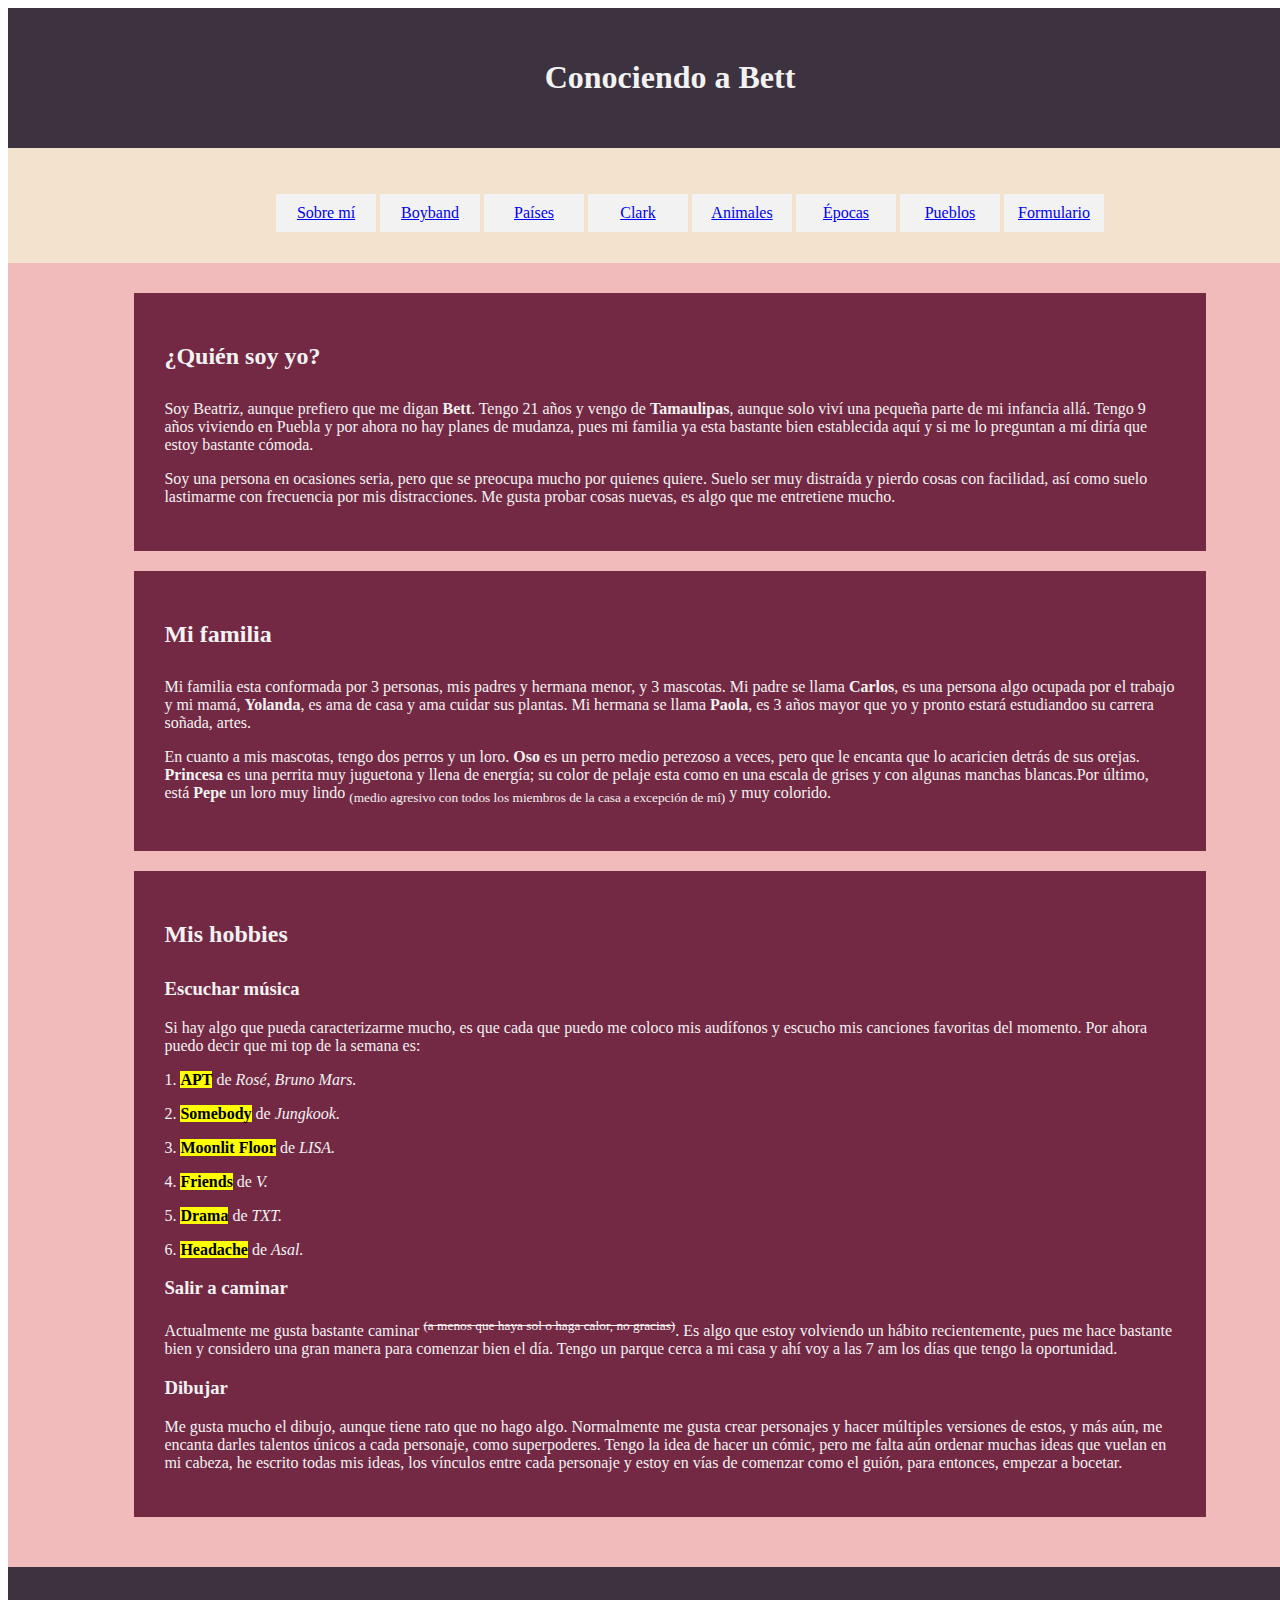
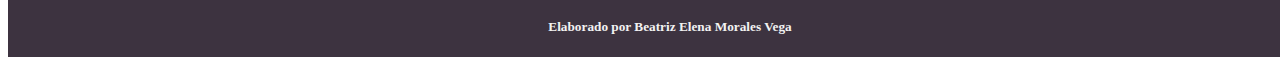
<file: index.html>
<!doctype html>
<html>
    <head>
        <meta charset="utf-8">
        <title>Sobre mí</title>
        <link href="css/colores_enlaces.css" rel="stylesheet" type="text/css">
    </head>
    <body>
        <header>
            <h1>Conociendo a Bett</h1>
        </header>
        <nav>
             <ul>
                <li><a href="index.html">Sobre mí</a></li>
                <li><a href="enlaces.html">Boyband</a></li>
                <li><a href="listas_css.html">Países</a></li>
                <li><a href="imagenes.html">Clark</a></li>
                <li><a href="tablas.html">Animales</a></li>
                <li><a href="audio.html">Épocas</a></li>
                <li><a href="videos.html">Pueblos</a></li>
                <li><a href="formularios.html">Formulario</a></li>
            </ul>
        </nav>
        <main>
            <section>
                <h2>¿Quién soy yo?</h2>
                <p>Soy Beatriz, aunque prefiero que me digan <b>Bett</b>. Tengo 21 años y vengo de <b>Tamaulipas</b>, aunque solo viví una pequeña parte de mi infancia allá. Tengo 9 años viviendo en Puebla y por ahora no hay planes de mudanza, pues mi familia ya esta bastante bien establecida aquí y si me lo preguntan a mí diría que estoy bastante cómoda.</p>
                <p>Soy una persona en ocasiones seria, pero que se preocupa mucho por quienes quiere. Suelo ser muy distraída y pierdo cosas con facilidad, así como suelo lastimarme con frecuencia por mis distracciones. Me gusta probar cosas nuevas, es algo que me entretiene mucho.</p>
            </section>
            <section>
                <h2>Mi familia</h2>
                <p>Mi familia esta conformada por 3 personas, mis padres y hermana menor, y 3 mascotas. Mi padre se llama <b>Carlos</b>, es una persona algo ocupada por el trabajo y mi mamá, <b>Yolanda</b>, es ama de casa y ama cuidar sus plantas. Mi hermana se llama <b>Paola</b>, es 3 años mayor que yo y pronto estará estudiandoo su carrera soñada, artes.</p>
                <p>En cuanto a mis mascotas, tengo dos perros y un loro. <b>Oso</b> es un perro medio perezoso a veces, pero que le encanta que lo acaricien detrás de sus orejas. <b>Princesa</b> es una perrita muy juguetona y llena de energía; su color de pelaje esta como en una escala de grises y con algunas manchas blancas.Por último, está <b>Pepe</b> un loro muy lindo <sub>(medio agresivo con todos los miembros de la casa a excepción de mí)</sub> y muy colorido.</p>
            </section>
            <section>
                <h2>Mis hobbies</h2>
                <h3>Escuchar música</h3>
                <p>Si hay algo que pueda caracterizarme mucho, es que cada que puedo me coloco mis audífonos y escucho mis canciones favoritas del momento. Por ahora puedo decir que mi top de la semana es:</p>
                <p>1. <mark><b>APT</b></mark> de <i>Rosé, Bruno Mars.</i></p>
                <p>2. <mark><b>Somebody</b></mark> de <i>Jungkook.</i></p>
                <p>3. <mark><b>Moonlit Floor</b></mark> de <i>LISA.</i></p>
                <p>4. <mark><b>Friends</b></mark> de <i>V.</i></p>
                <p>5. <mark><b>Drama</b></mark> de <i>TXT.</i></p>
                <p>6. <mark><b>Headache</b></mark> de <i>Asal.</i></p>
                <h3>Salir a caminar</h3>
                <p>Actualmente me gusta bastante caminar <sup><del>(a menos que haya sol o haga calor, no gracias)</del></sup>. Es algo que estoy volviendo un hábito recientemente, pues me hace bastante bien y considero una gran manera para comenzar bien el día. Tengo un parque cerca a mi casa y ahí voy a las 7 am los días que tengo la oportunidad.</p>
                <h3>Dibujar</h3>
                <p>Me gusta mucho el dibujo, aunque tiene rato que no hago algo. Normalmente me gusta crear personajes y hacer múltiples versiones de estos, y más aún, me encanta darles talentos únicos a cada personaje, como superpoderes. Tengo la idea de hacer un cómic, pero me falta aún ordenar muchas ideas que vuelan en mi cabeza, he escrito todas mis ideas, los vínculos entre cada personaje y estoy en vías de comenzar como el guión, para entonces, empezar a bocetar.</p>
            </section>
        </main>
        <footer>
             <h5>Elaborado por Beatriz Elena Morales Vega</h5>
        </footer>
    </body>
</html>
</file>
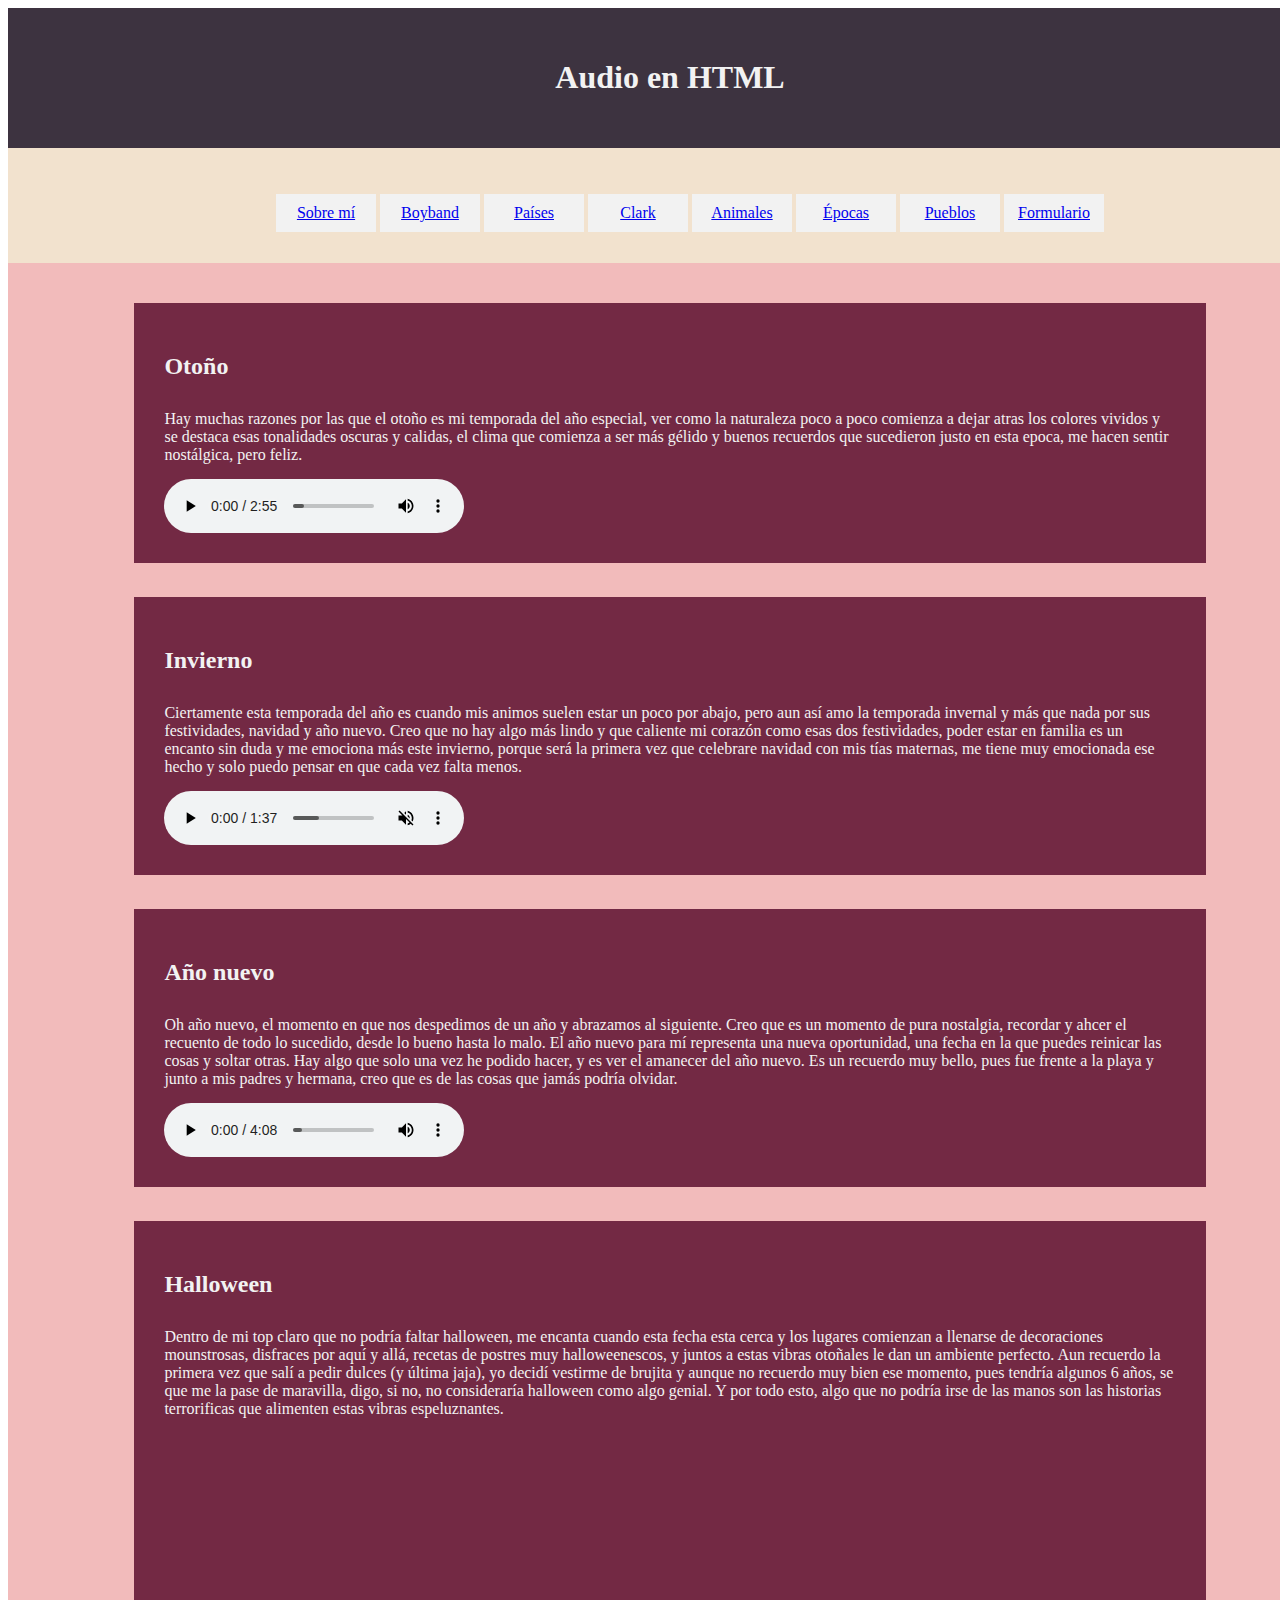
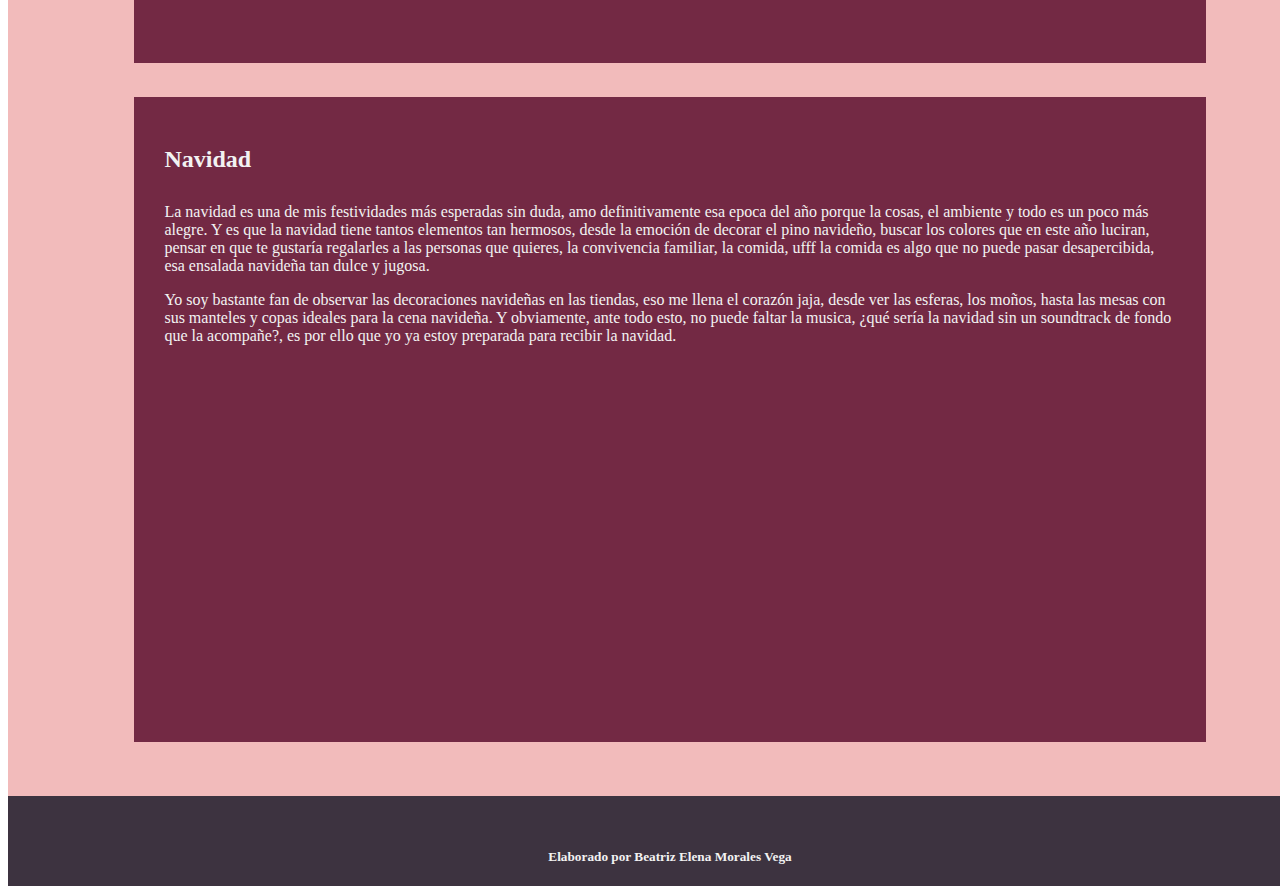
<file: audio.html>
<!doctype html>
<html>
    <head>
        <title>Épocas</title>
        <style type="text/css">
            header,nav,main,footer{
                width: 100%;
            }
            main{
                text-align: center;
            }
            section{
                width: 40%;
                height:400px;
                display: inline-block;
                margin: 10px;
                text-align: left;
                overflow: auto;
            }
            audio, iframe{
                display: block;
                margin-left: 30px auto;
            }
        </style>
        <link href="css/colores_enlaces.css" rel="stylesheet" type="text/css">
    </head>
    <body>
        <header>
            <h1>Audio en HTML</h1>
        </header>
        <nav>
            <ul>
                <li><a href="index.html">Sobre mí</a></li>
                <li><a href="enlaces.html">Boyband</a></li>
                <li><a href="listas_css.html">Países</a></li>
                <li><a href="imagenes.html">Clark</a></li>
                <li><a href="tablas.html">Animales</a></li>
                <li><a href="audio.html">Épocas</a></li>
                <li><a href="videos.html">Pueblos</a></li>
                <li><a href="formularios.html">Formulario</a></li>
            </ul>
        </nav>
        <main>
            <section>
                <h2>Otoño</h2>
                <p>Hay muchas razones por las que el otoño es mi temporada del año especial, ver como la naturaleza poco a poco comienza a dejar atras los colores vividos y se destaca esas tonalidades oscuras y calidas, el clima que comienza a ser más gélido y buenos recuerdos que sucedieron justo en esta epoca, me hacen sentir nostálgica, pero feliz.</p>
                <audio controls>
                    <source src="audios/autumn.mp3" type="audio/mp3">
                    Tu navegador no soporta el formato de audio mp3.
                </audio>
            </section>
            <section>
                <h2>Invierno</h2>
                <p>Ciertamente esta temporada del año es cuando mis animos suelen estar un poco por abajo, pero aun así amo la temporada invernal y más que nada por sus festividades, navidad y año nuevo. Creo que no hay algo más lindo y que caliente mi corazón como esas dos festividades, poder estar en familia es un encanto sin duda y me emociona más este invierno, porque será la primera vez que celebrare navidad con mis tías maternas, me tiene muy emocionada ese hecho y solo puedo pensar en que cada vez falta menos.</p>
                <audio controls muted autoplay>
                    <source src="audios/invierno.mp3" type="audio/mp3">
                    Tu navegador no soporta el formato de audio mp3.
                </audio>    
            </section>
            <section>
                <h2>Año nuevo</h2>
                <p>Oh año nuevo, el momento en que nos despedimos de un año y abrazamos al siguiente. Creo que es un momento de pura nostalgia, recordar y ahcer el recuento de todo lo sucedido, desde lo bueno hasta lo malo. El año nuevo para mí representa una nueva oportunidad, una fecha en la que puedes reinicar las cosas y soltar otras. Hay algo que solo una vez he podido hacer, y es ver el amanecer del año nuevo. Es un recuerdo muy bello, pues fue frente a la playa y junto a mis padres y hermana, creo que es de las cosas que jamás podría olvidar.</p>
                <audio controls loop>
                    <source src="audios/newyear.mp3" type="audio/mp3">
                    Tu navegador no soporta el formato de audio mp3.
                </audio>
            </section>
            <section>
                <h2>Halloween</h2>
                <p>Dentro de mi top claro que no podría faltar halloween, me encanta cuando esta fecha esta cerca y los lugares comienzan a llenarse de decoraciones mounstrosas, disfraces por aquí y allá, recetas de postres muy halloweenescos, y juntos a estas vibras otoñales le dan un ambiente perfecto. Aun recuerdo la primera vez que salí a pedir dulces (y última jaja), yo decidí vestirme de brujita y aunque no recuerdo muy bien ese momento, pues tendría algunos 6 años, se que me la pase de maravilla, digo, si no, no consideraría halloween como algo genial. Y por todo esto, algo que no podría irse de las manos son las historias terrorificas que alimenten estas vibras espeluznantes.</p>
                <iframe src="https://www.ivoox.com/player_ej_58461152_6_1.html?c1=ce7940" width="100%" height="200" frameborder="0" allowfullscreen="" scrolling="no" loading="lazy"></iframe>
            </section>
            <section>
                <h2>Navidad</h2>
                <p>La navidad es una de mis festividades más esperadas sin duda, amo definitivamente esa epoca del año porque la cosas, el ambiente y todo es un poco más alegre. Y es que la navidad tiene tantos elementos tan hermosos, desde la emoción de decorar el pino navideño, buscar los colores que en este año luciran, pensar en que te gustaría regalarles a las personas que quieres, la convivencia familiar, la comida, ufff la comida es algo que no puede pasar desapercibida, esa ensalada navideña tan dulce y jugosa.</p>
                <p>Yo soy bastante fan de observar las decoraciones navideñas en las tiendas, eso me llena el corazón jaja, desde ver las esferas, los moños, hasta las mesas con sus manteles y copas ideales para la cena navideña. Y obviamente, ante todo esto, no puede faltar la musica, ¿qué sería la navidad sin un soundtrack de fondo que la acompañe?, es por ello que yo ya estoy preparada para recibir la navidad.</p>    
                <iframe style="border-radius:12px" src="https://open.spotify.com/embed/playlist/2KYBeeM8XoPPVOf6CAgC7d?utm_source=generator&theme=0" width="100%" height="352" frameBorder="0" allowfullscreen="" allow="autoplay; clipboard-write; encrypted-media; fullscreen; picture-in-picture" loading="lazy"></iframe>
            </section>
        </main>
        <footer>
            <h5>Elaborado por Beatriz Elena Morales Vega</h5>
        </footer>
    </body>
</html>
</file>
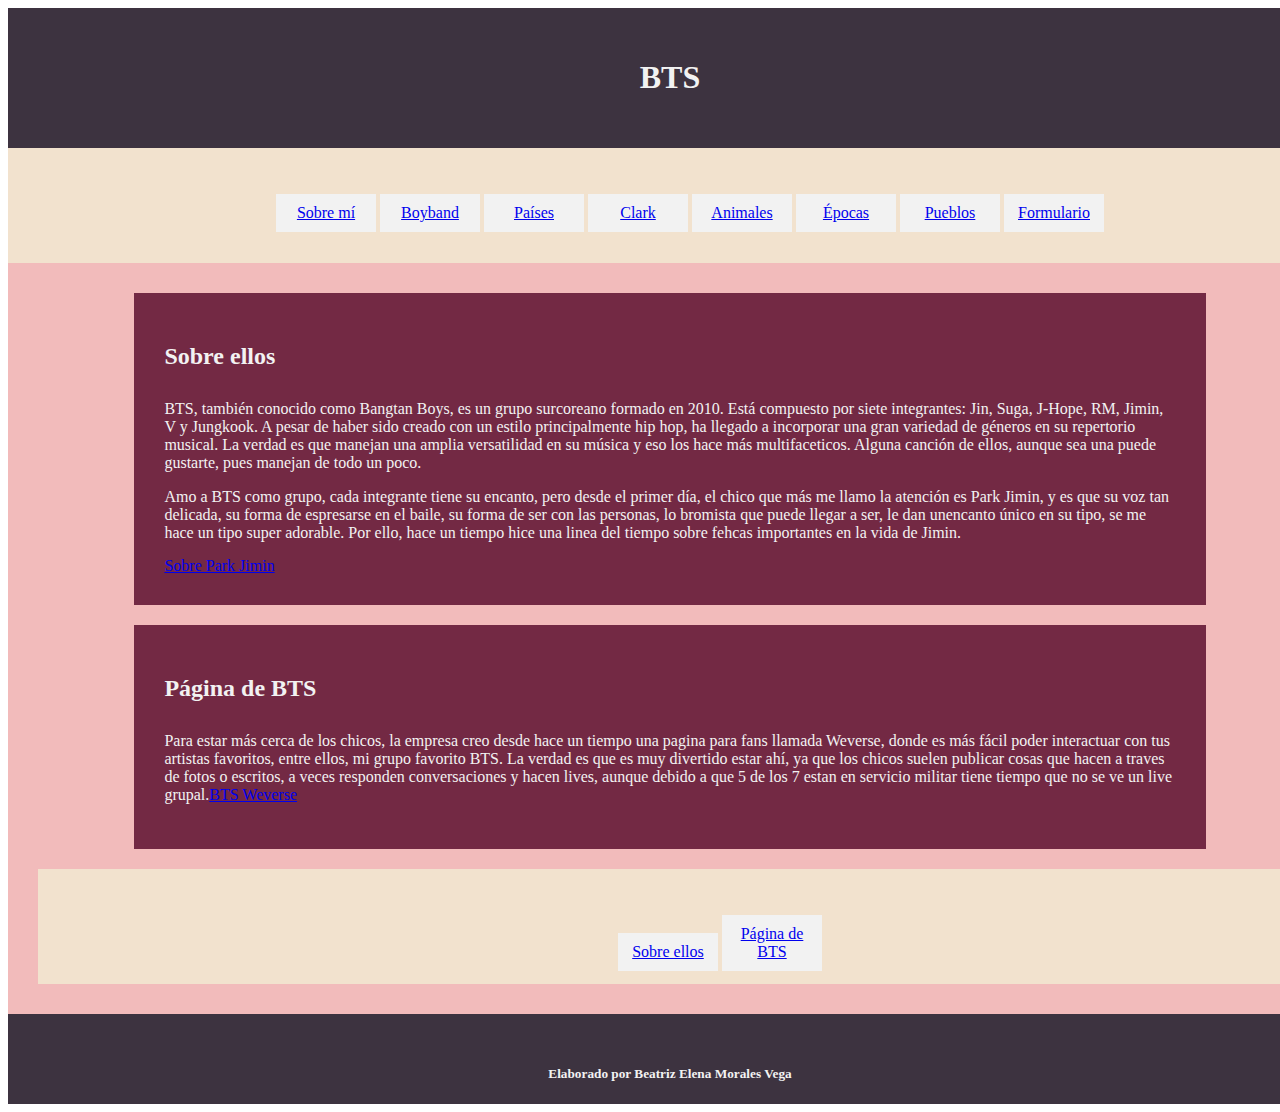
<file: enlaces.html>
<!doctype html>
<html lang="es">
    <head>
        <meta charset="utf-8">
        <title>Boyband</title>
    <link href="css/colores_enlaces.css" rel="stylesheet" type="text/css">
    </head>
    <body>
        <header>
            <h1>BTS</h1>
        </header>   
        <nav>
            <ul>
                <li><a href="index.html">Sobre mí</a></li>
                <li><a href="enlaces.html">Boyband</a></li>
                <li><a href="listas_css.html">Países</a></li>
                <li><a href="imagenes.html">Clark</a></li>
                <li><a href="tablas.html">Animales</a></li>
                <li><a href="audio.html">Épocas</a></li>
                <li><a href="videos.html">Pueblos</a></li>
                <li><a href="formularios.html">Formulario</a></li>
            </ul>
        </nav>
        <main>
            <section>
                <h2 id="enlaces_externos">Sobre ellos</h2>
                <p>BTS, también conocido como Bangtan Boys, es un grupo surcoreano formado en 2010. Está compuesto por siete integrantes: Jin, Suga, J-Hope, RM, Jimin, V y Jungkook. A pesar de haber sido creado con un estilo principalmente hip hop, ha llegado a incorporar una gran variedad de géneros en su repertorio musical. La verdad es que manejan una amplia versatilidad en su música y eso los hace más multifaceticos. Alguna canción de ellos, aunque sea una puede gustarte, pues manejan de todo un poco.</p>
                <p>Amo a BTS como grupo, cada integrante tiene su encanto, pero desde el primer día, el chico que más me llamo la atención es Park Jimin, y es que su voz tan delicada, su forma de espresarse en el baile, su forma de ser con las personas, lo bromista que puede llegar a ser, le dan unencanto único en su tipo, se me hace un tipo super adorable. Por ello, hace un tiempo hice una linea del tiempo sobre fehcas importantes en la vida de Jimin.</p><a href="archivos/sobreparkjimin.pdf" download>Sobre Park Jimin</a>
            </section>
            <section>
                <h2 id="enlaces_de_pagina">Página de BTS</h2>
                <p>Para estar más cerca de los chicos, la empresa creo desde hace un tiempo una pagina para fans llamada Weverse, donde es más fácil poder interactuar con tus artistas favoritos, entre ellos, mi grupo favorito BTS. La verdad es que es muy divertido estar ahí, ya que los chicos suelen publicar cosas que hacen a traves de fotos o escritos, a veces responden conversaciones y hacen lives, aunque debido a que 5 de los 7 estan en servicio militar tiene tiempo que no se ve un live grupal.<a href="https://weverse.io/bts/feed?hl=es">BTS Weverse</a></p>
            </section>
            <nav>
                <ul>
                    <li><a href="#enlaces_externos">Sobre ellos</a></li>
                    <li><a href="#enlaces_de_pagina">Página de BTS</a></li>
                </ul>
            </nav>
        </main>
        <footer>
                <h5>Elaborado por Beatriz Elena Morales Vega</h5>
        </footer>
    </body>
</html>
</file>
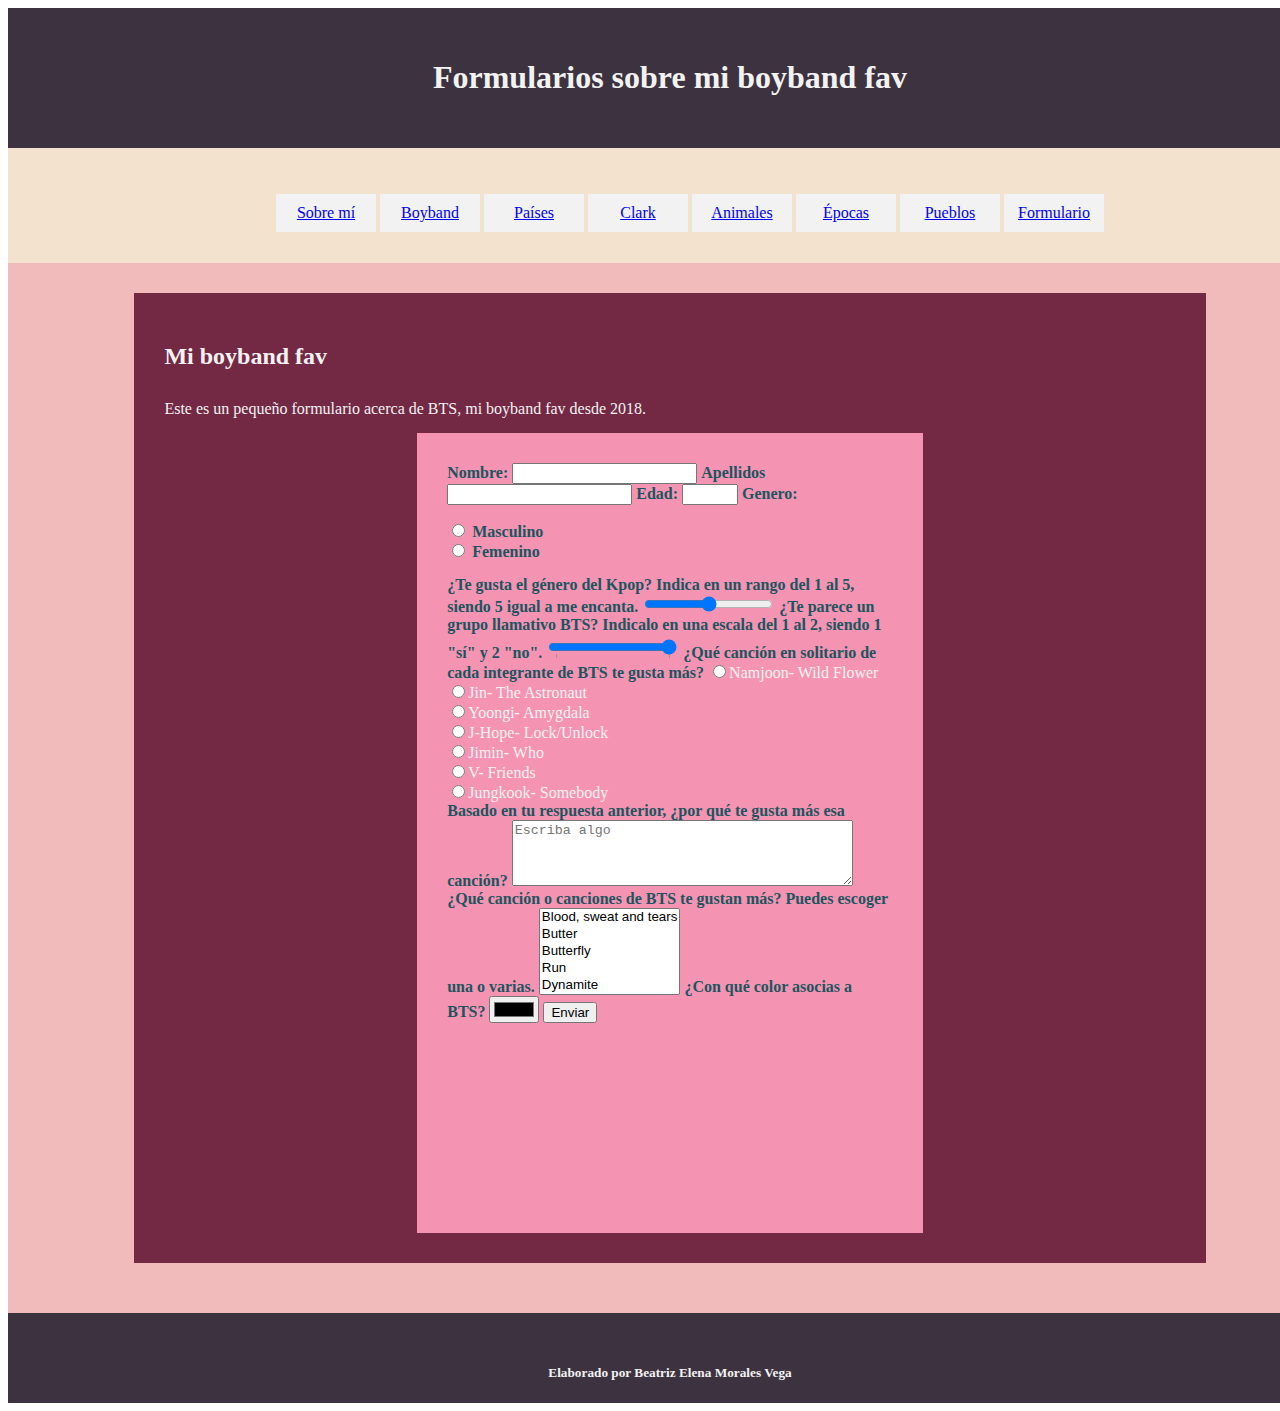
<file: formularios.html>
<!doctype html>
<html>
<head>
<meta charset="utf-8">
<title>Formulario sobre mi boyband fav</title>
<link href="css/colores_enlaces.css" rel="stylesheet" type="text/css">
</head>

<body>
<header>
	<h1>Formularios sobre mi boyband fav</h1>
</header>
<nav>
  <ul>
                <li><a href="index.html">Sobre mí</a></li>
                <li><a href="enlaces.html">Boyband</a></li>
                <li><a href="listas_css.html">Países</a></li>
                <li><a href="imagenes.html">Clark</a></li>
                <li><a href="tablas.html">Animales</a></li>
                <li><a href="audio.html">Épocas</a></li>
                <li><a href="videos.html">Pueblos</a></li>
                <li><a href="formularios.html">Formulario</a></li>
  </ul>
</nav>
<main>
	<section>
		<h2>Mi boyband fav</h2>
	  <p>Este es un pequeño formulario acerca de BTS, mi boyband fav desde 2018.</p>
	  <form id="form2" name="form2" method="get">
			<label for="textfield">Nombre:</label>
			<input name="name" type="text" id="nombre">
			<label for="surnames">Apellidos</label>
			<input name="surnames" type="surnames" id="surnames">
			<label for="age">Edad:</label>
  			<input type="number" id="age" name="age" min="18" max="99" required>
			
		  <label>Genero:&nbsp;</label>
		  <p>
			  <label>
    			<input type="radio" name="genero" value="masculino" id="genero_0"> Masculino</label>
				 <br>
			<label>
    			<input type="radio" name="genero" value="femenino" id="genero_1"> Femenino</label>
				 <br>
  		</p>
            <label>¿Te gusta el género del Kpop? Indica en un rango del 1 al 5, siendo 5 igual a me encanta.</label>
          <input type="range" name="rango" min="1" max="5" step="1">
          
          <label>¿Te parece un grupo llamativo BTS? Indicalo en una escala del 1 al 2, siendo 1 "sí" y 2 "no".</label>
          <input type="range" name="rango" min="1" max="2" list="lista-rango">
          <datalist id="lista-rango">
            <option value="1"></option>
            <option value="2"></option>
        </datalist>
          
          <label>¿Qué canción en solitario de cada integrante de BTS te gusta más?</label>
          <input type="radio" name="boton" value="1">Namjoon- Wild Flower<br>
          <input type="radio" name="boton" value="2">Jin- The Astronaut<br>
          <input type="radio" name="boton" value="3">Yoongi- Amygdala<br>
          <input type="radio" name="boton" value="2">J-Hope- Lock/Unlock<br>
          <input type="radio" name="boton" value="3">Jimin- Who<br>
          <input type="radio" name="boton" value="2">V- Friends<br>
          <input type="radio" name="boton" value="3">Jungkook- Somebody<br>
          
          <label>Basado en tu respuesta anterior, ¿por qué te gusta más esa canción?</label>
         <textarea name="texto" rows="4" cols="40" placeholder="Escriba algo"></textarea>
          
          <label>¿Qué canción o canciones de BTS te gustan más? Puedes escoger una o varias.</label>
          <select name="menu[]" size="5" multiple>
            <option value="1">Blood, sweat and tears</option>
            <option value="2">Butter</option>
            <option value="3">Butterfly</option>
            <option value="4">Run</option>
            <option value="5">Dynamite</option>
            <option value="1">HOME</option>
            <option value="2">Black Swan</option>
            <option value="3">Like</option>
            <option value="4">Fake love</option>
            <option value="5">BTS Cypher 4</option>
        </select>
          
		 <label>¿Con qué color asocias a BTS?</label> 
		  <input type="color" />
			<input type="submit" name="submit2" id="submit2" value="Enviar">
		</form>
	</section>
</main>
<footer>
  <h5>Elaborado por Beatriz Elena Morales Vega</h5>
</footer>
</body>
</html>
</file>
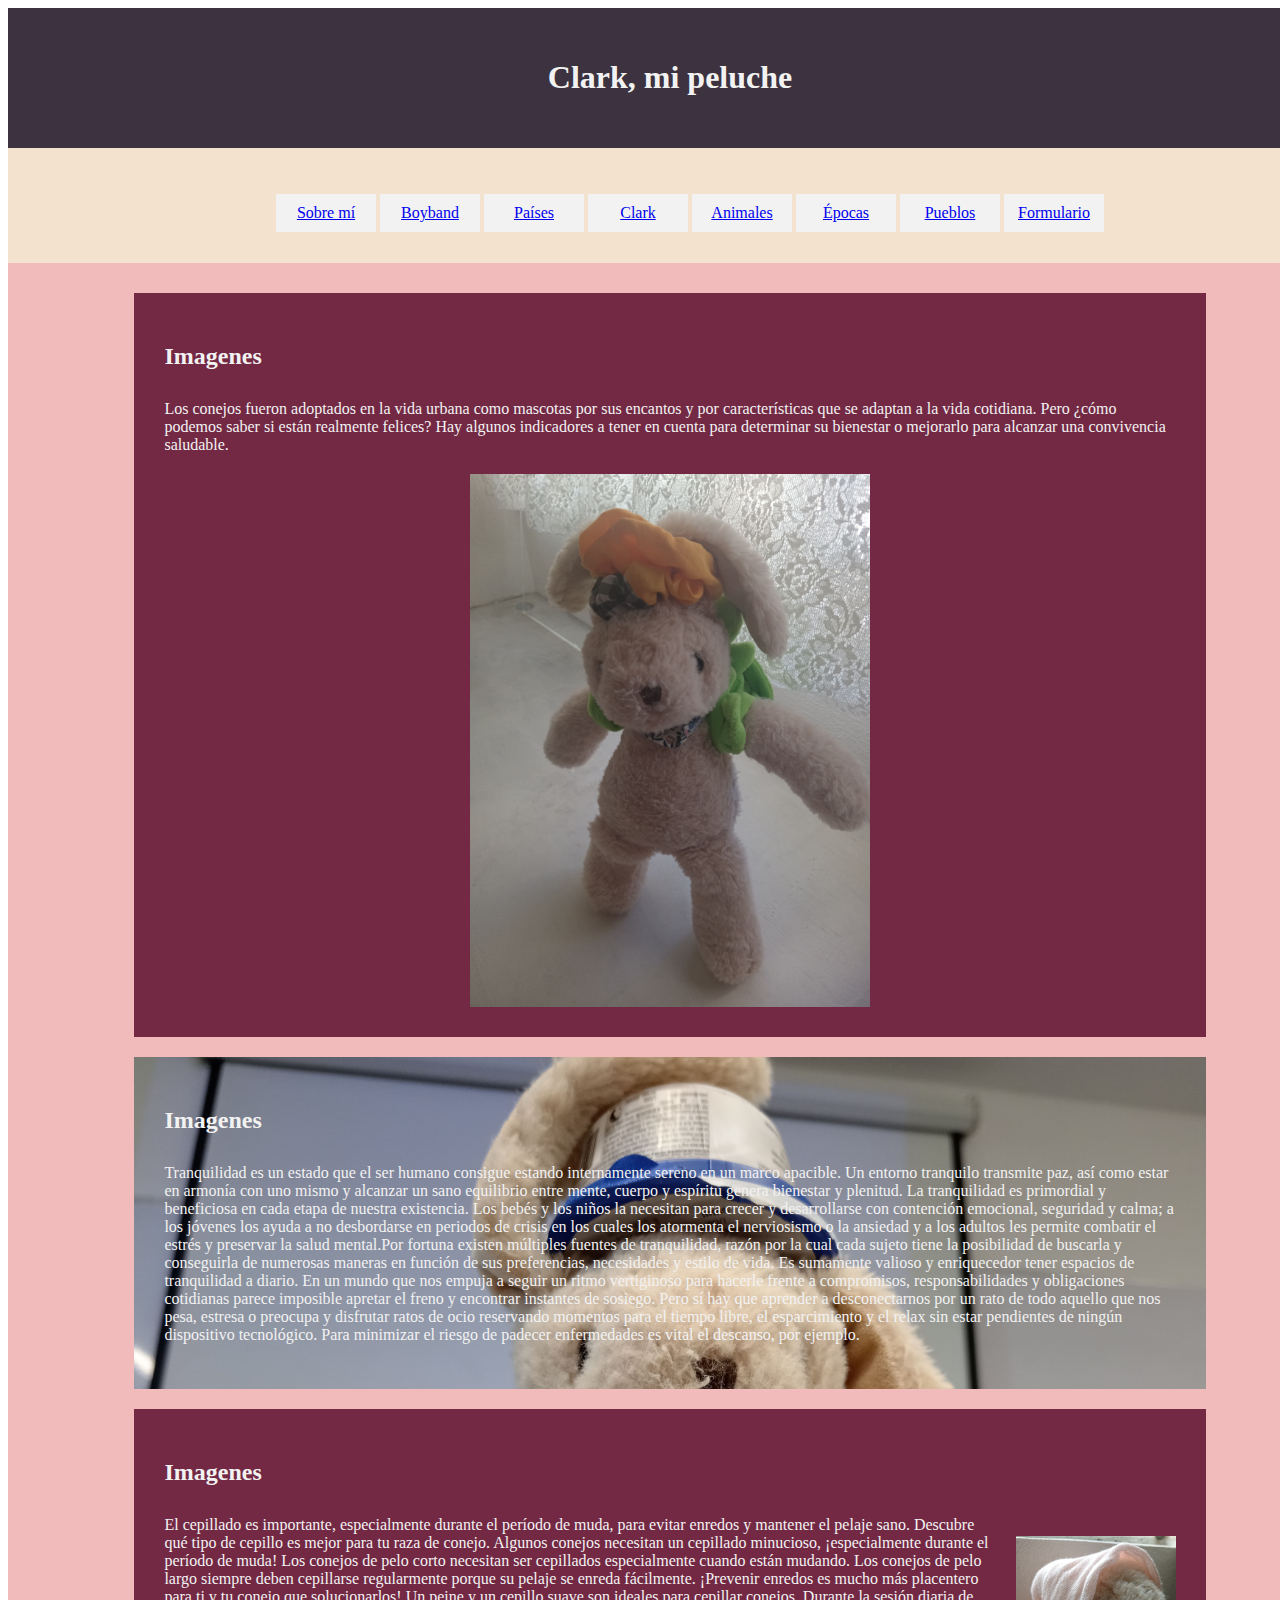
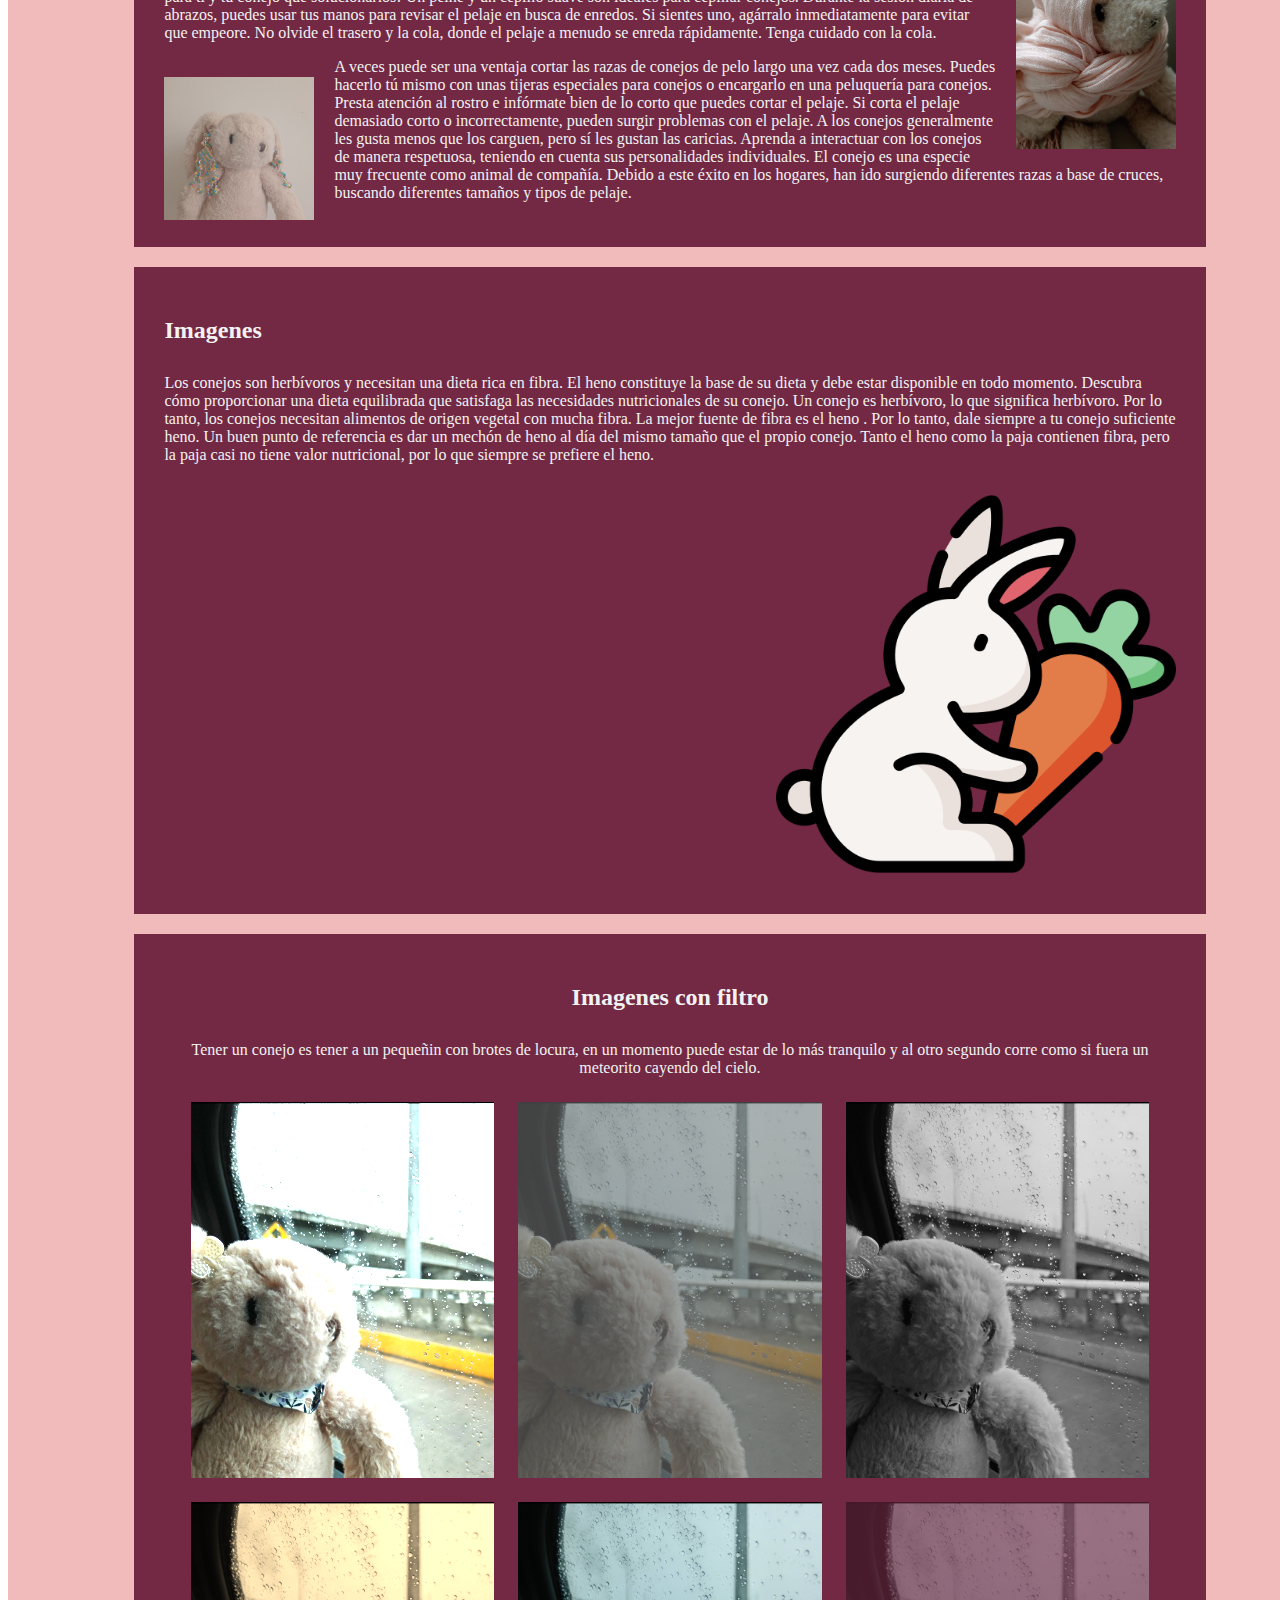
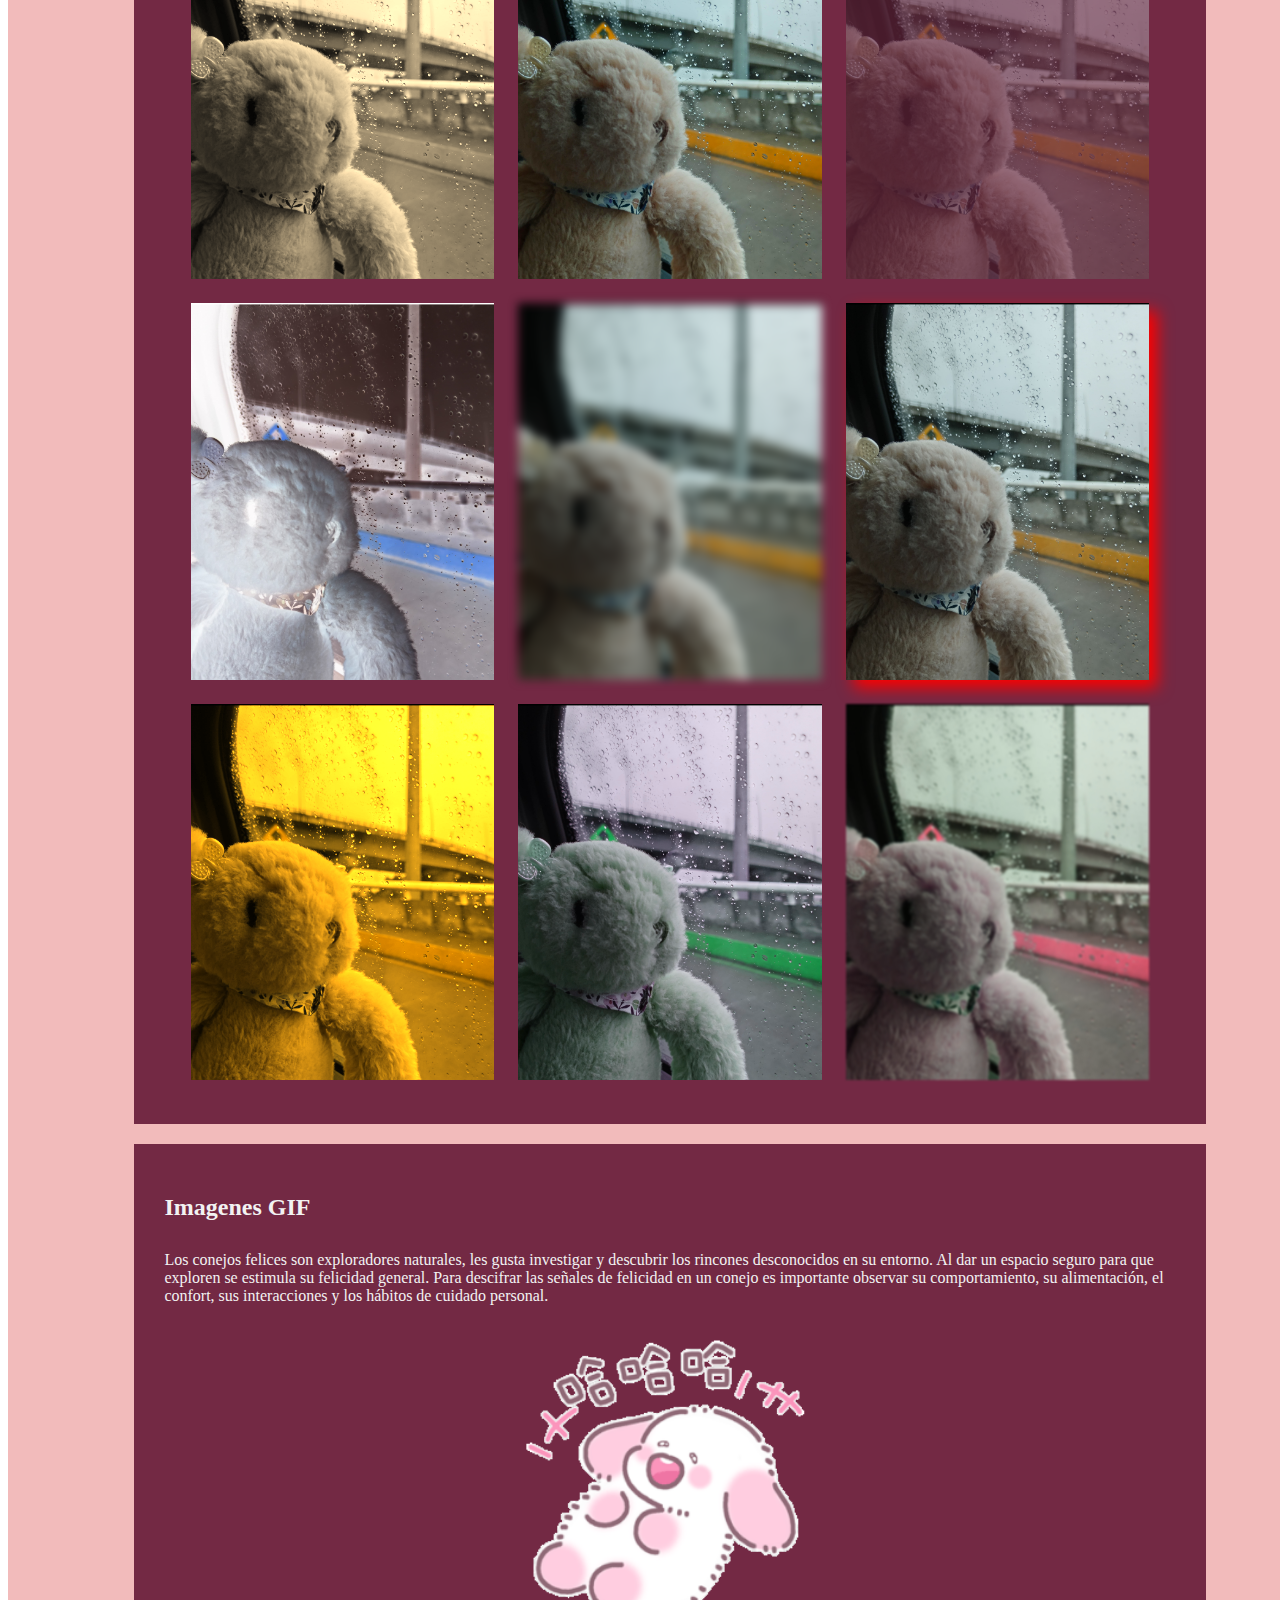
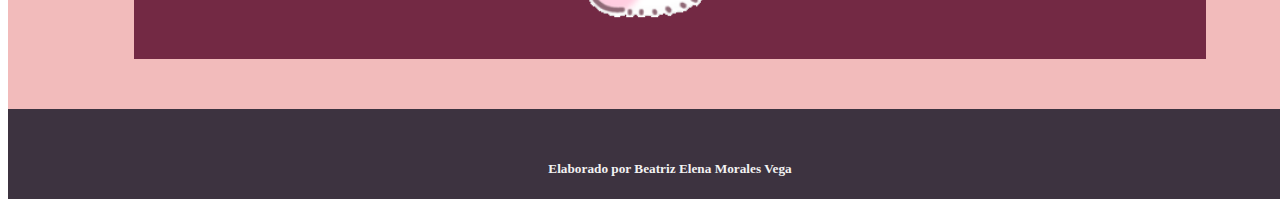
<file: imagenes.html>
<!doctype html>
<html>
    <head>
        <title>Clark</title>
    <link href="css/colores_enlaces.css" rel="stylesheet" type="text/css">
    </head>
    <body>
        <header>
            <h1>Clark, mi peluche</h1>
        </header>
        <nav>
            <ul>
               <li><a href="index.html">Sobre mí</a></li>
                <li><a href="enlaces.html">Boyband</a></li>
                <li><a href="listas_css.html">Países</a></li>
                <li><a href="imagenes.html">Clark</a></li>
                <li><a href="tablas.html">Animales</a></li>
                <li><a href="audio.html">Épocas</a></li>
                <li><a href="videos.html">Pueblos</a></li>
                <li><a href="formularios.html">Formulario</a></li>
            </ul>
        </nav>
        <main>
            <section>
                <h2>Imagenes</h2>
                <p>Los conejos fueron adoptados en la vida urbana como mascotas por sus encantos y por características que se adaptan a la vida cotidiana. Pero ¿cómo podemos saber si están realmente felices? Hay algunos indicadores a tener en cuenta para determinar su bienestar o mejorarlo para alcanzar una convivencia saludable.</p>
                <img src="imagenes/clarkcaminando.jpg" alt="Conejo caminando">
                
            </section >
            <section style="background-image: url(imagenes/clarkconsombrero.jpg); background-size: 100%;">
                <h2>Imagenes</h2>
                <p>Tranquilidad es un estado que el ser humano consigue estando internamente sereno en un marco apacible. Un entorno tranquilo transmite paz, así como estar en armonía con uno mismo y alcanzar un sano equilibrio entre mente, cuerpo y espíritu genera bienestar y plenitud. La tranquilidad es primordial y beneficiosa en cada etapa de nuestra existencia. Los bebés y los niños la necesitan para crecer y desarrollarse con contención emocional, seguridad y calma; a los jóvenes los ayuda a no desbordarse en periodos de crisis en los cuales los atormenta el nerviosismo o la ansiedad y a los adultos les permite combatir el estrés y preservar la salud mental.Por fortuna existen múltiples fuentes de tranquilidad, razón por la cual cada sujeto tiene la posibilidad de buscarla y conseguirla de numerosas maneras en función de sus preferencias, necesidades y estilo de vida. Es sumamente valioso y enriquecedor tener espacios de tranquilidad a diario. En un mundo que nos empuja a seguir un ritmo vertiginoso para hacerle frente a compromisos, responsabilidades y obligaciones cotidianas parece imposible apretar el freno y encontrar instantes de sosiego. Pero sí hay que aprender a desconectarnos por un rato de todo aquello que nos pesa, estresa o preocupa y disfrutar ratos de ocio reservando momentos para el tiempo libre, el esparcimiento y el relax sin estar pendientes de ningún dispositivo tecnológico. Para minimizar el riesgo de padecer enfermedades es vital el descanso, por ejemplo.</p>
            </section>
            <section>
                <h2>Imagenes</h2>
                <p><img id="clarkconbufanda_img" src="imagenes/clarkconbufanda.jpg" alt= "clark con una bufanda rosa">El cepillado es importante, especialmente durante el período de muda, para evitar enredos y mantener el pelaje sano. Descubre qué tipo de cepillo es mejor para tu raza de conejo. Algunos conejos necesitan un cepillado minucioso, ¡especialmente durante el período de muda! Los conejos de pelo corto necesitan ser cepillados especialmente cuando están mudando. Los conejos de pelo largo siempre deben cepillarse regularmente porque su pelaje se enreda fácilmente. ¡Prevenir enredos es mucho más placentero para ti y tu conejo que solucionarlos! Un peine y un cepillo suave son ideales para cepillar conejos. Durante la sesión diaria de abrazos, puedes usar tus manos para revisar el pelaje en busca de enredos. Si sientes uno, agárralo inmediatamente para evitar que empeore. No olvide el trasero y la cola, donde el pelaje a menudo se enreda rápidamente. Tenga cuidado con la cola.</p> <img id="clarkconaretes_img" src="imagenes/clarkconaretes.jpg" alt="clark con aretes">
                <p>A veces puede ser una ventaja cortar las razas de conejos de pelo largo una vez cada dos meses. Puedes hacerlo tú mismo con unas tijeras especiales para conejos o encargarlo en una peluquería para conejos. Presta atención al rostro e infórmate bien de lo corto que puedes cortar el pelaje. Si corta el pelaje demasiado corto o incorrectamente, pueden surgir problemas con el pelaje. A los conejos generalmente les gusta menos que los carguen, pero sí les gustan las caricias. Aprenda a interactuar con los conejos de manera respetuosa, teniendo en cuenta sus personalidades individuales. El conejo es una especie muy frecuente como animal de compañía. Debido a este éxito en los hogares, han ido surgiendo diferentes razas a base de cruces, buscando diferentes tamaños y tipos de pelaje.</p>
            </section>
            <section>
                <h2>Imagenes</h2>
                <p>Los conejos son herbívoros y necesitan una dieta rica en fibra. El heno constituye la base de su dieta y debe estar disponible en todo momento. Descubra cómo proporcionar una dieta equilibrada que satisfaga las necesidades nutricionales de su conejo. Un conejo es herbívoro, lo que significa herbívoro. Por lo tanto, los conejos necesitan alimentos de origen vegetal con mucha fibra. La mejor fuente de fibra es el heno . Por lo tanto, dale siempre a tu conejo suficiente heno. Un buen punto de referencia es dar un mechón de heno al día del mismo tamaño que el propio conejo. Tanto el heno como la paja contienen fibra, pero la paja casi no tiene valor nutricional, por lo que siempre se prefiere el heno.</p>
                <a href="http://www.google.com"><img id="bunny_ico" src="imagenes/bunny.png" alt="icono que redirige el sitio a google"></a>
            </section>
            <section id="img_filtros">
                <h2>Imagenes con filtro</h2>
                <p>Tener un conejo es tener a un pequeñin con brotes de locura, en un momento puede estar de lo más tranquilo y al otro segundo corre como si fuera un meteorito cayendo del cielo.</p>
                <img id="filtro1" src="imagenes/clarknostalgico.jpg" alt= "Conejito coquette">
                <img id="filtro2" src="imagenes/clarknostalgico.jpg" alt="conejito coquette">
                <img id="filtro3" src="imagenes/clarknostalgico.jpg" alt="conejito coquette">
                <img id="filtro4" src="imagenes/clarknostalgico.jpg" alt="conejito coquette">
                <img id="filtro5" src="imagenes/clarknostalgico.jpg" alt="conejito coquette">
                <img id="filtro6" src="imagenes/clarknostalgico.jpg" alt="conejito coquette">
                <img id="filtro7" src="imagenes/clarknostalgico.jpg" alt="conejito coquette">
                <img id="filtro8" src="imagenes/clarknostalgico.jpg" alt="conejito coquette">
                <img id="filtro9" src="imagenes/clarknostalgico.jpg" alt="conejito coquette">
                <img id="filtro10" src="imagenes/clarknostalgico.jpg" alt="conejito coquette">
                <img id="filtro11" src="imagenes/clarknostalgico.jpg" alt="conejito coquette">
                <img id="filtro12" src="imagenes/clarknostalgico.jpg" alt="conejito coquette">
            </section>
            <section>
                <h2>Imagenes GIF</h2>
                <p>Los conejos felices son exploradores naturales, les gusta investigar y descubrir los rincones desconocidos en su entorno. Al dar un espacio seguro para que exploren se estimula su felicidad general. Para descifrar las señales de felicidad en un conejo es importante observar su comportamiento, su alimentación, el confort, sus interacciones y los hábitos de cuidado personal.</p>
                <img id="bunny2_img" src="imagenes/bunny2.gif" alt="conejito feliz">
            </section>
        </main>
        <footer>
            <h5>Elaborado por Beatriz Elena Morales Vega</h5>
        </footer>
    </body>
</html>
</file>
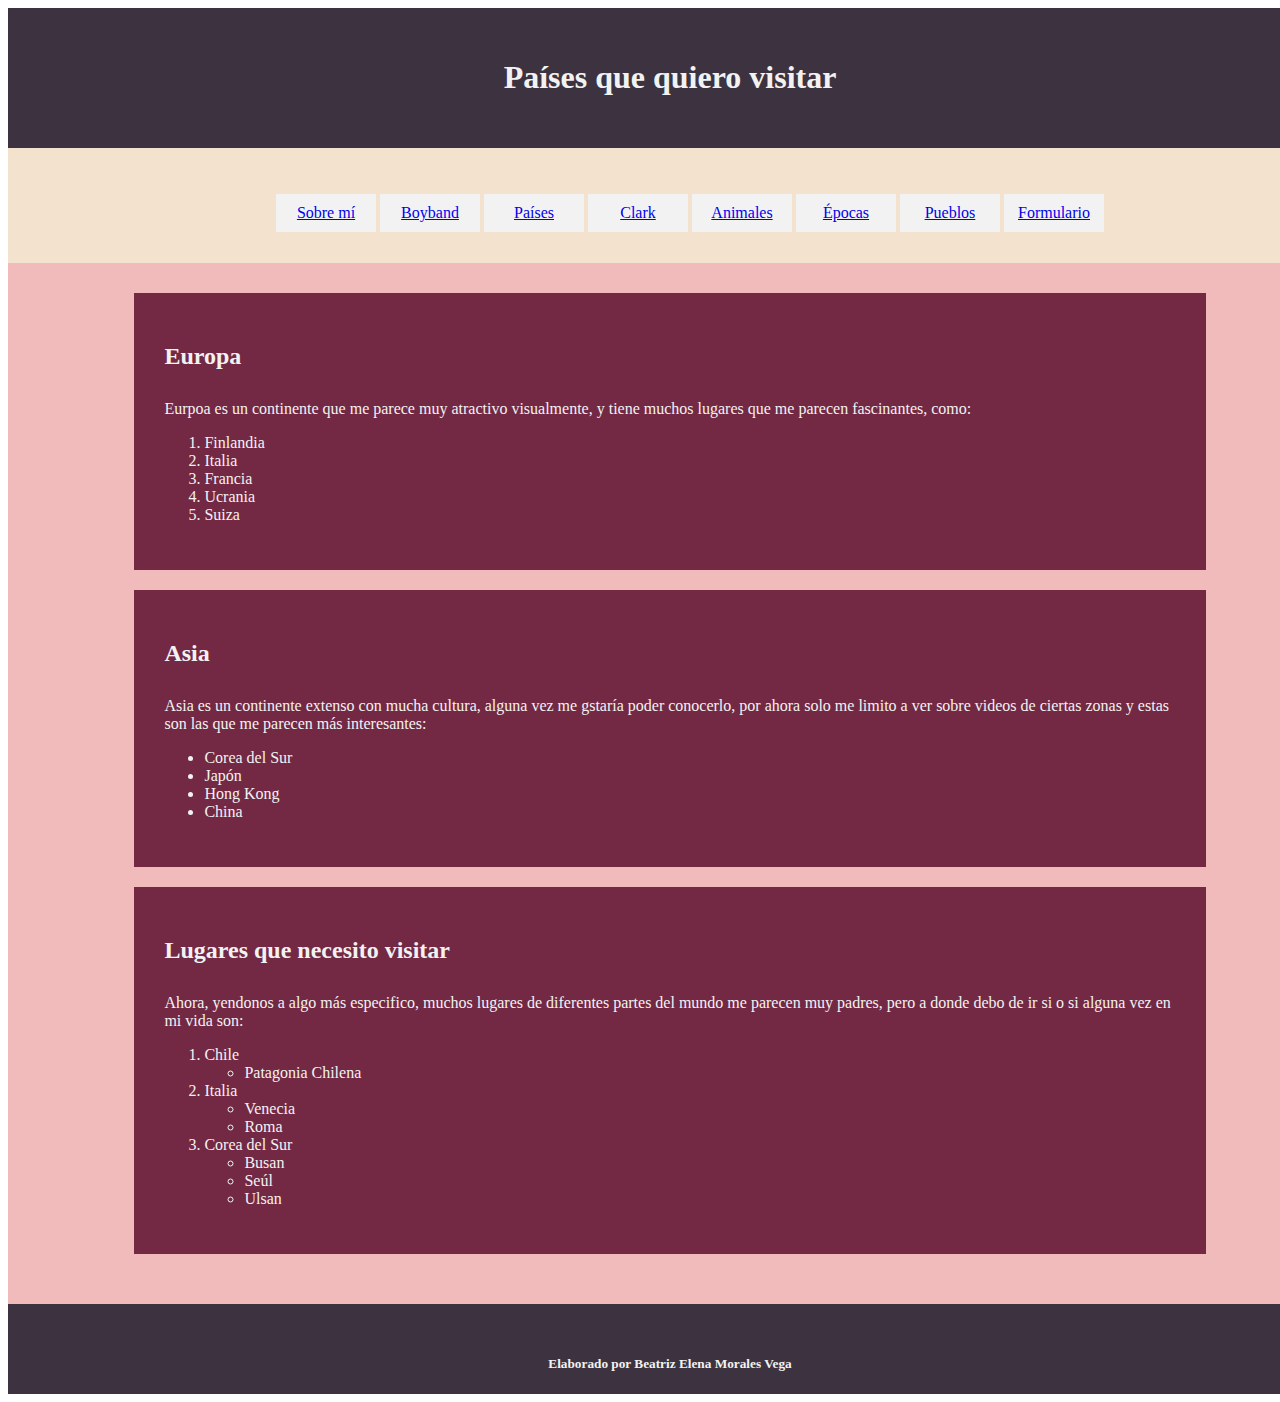
<file: listas_css.html>
<!doctype html>
<html lang="es">
     <head>
        <meta charset="utf-8">
        <title>Países</title>
     <link href="css/colores_enlaces.css" rel="stylesheet" type="text/css">
     </head>
    <body>
        <header>
            <h1>Países que quiero visitar</h1>
        </header>
        <nav>
            <ul>
               	<li><a href="index.html">Sobre mí</a></li>
                <li><a href="enlaces.html">Boyband</a></li>
                <li><a href="listas_css.html">Países</a></li>
                <li><a href="imagenes.html">Clark</a></li>
                <li><a href="tablas.html">Animales</a></li>
                <li><a href="audio.html">Épocas</a></li>
                <li><a href="videos.html">Pueblos</a></li>
                <li><a href="formularios.html">Formulario</a></li>
            </ul>
        </nav>
        <main>
            <section>
                <h2>Europa</h2>
                <p>Eurpoa es un continente que me parece muy atractivo visualmente, y tiene muchos lugares que me parecen fascinantes, como:</p>
                <ol>
                    <li>Finlandia</li>
                    <li>Italia</li>
                    <li>Francia</li>
                    <li>Ucrania</li>
                    <li>Suiza</li>
                </ol>
            </section>
            <section>
                <h2>Asia</h2>
                <p>Asia es un continente extenso con mucha cultura, alguna vez me gstaría poder conocerlo, por ahora solo me limito a ver sobre videos de ciertas zonas y estas son las que me parecen más interesantes:</p>
                <ul>
                    <li>Corea del Sur</li>
                    <li>Japón</li>
                    <li>Hong Kong</li>
                    <li>China</li>
            
                </ul>
            </section>
        
            <section>
                <h2>Lugares que necesito visitar</h2>
                <p>Ahora, yendonos a algo más especifico, muchos lugares de diferentes partes del mundo me parecen muy padres, pero a donde debo de ir si o si alguna vez en mi vida son:</p>
                <ol>
                    <li>Chile</li>
                  <ul>
                    <li>Patagonia Chilena</li>
                    </ul>
                    <li>Italia</li>
                     <ul>
                       <li>Venecia</li>
                       <li>Roma</li>
                </ul>
            <li>Corea del Sur</li>
                    <ul>
                    <li>Busan</li>
                    <li>Seúl</li>
                    <li>Ulsan</li>                    
                    </ul>
        </ol>
            </section>
        
    </main>
    <footer>
     <h5>Elaborado por Beatriz Elena Morales Vega</h5>
    </footer>
    </body>
</html>
</file>
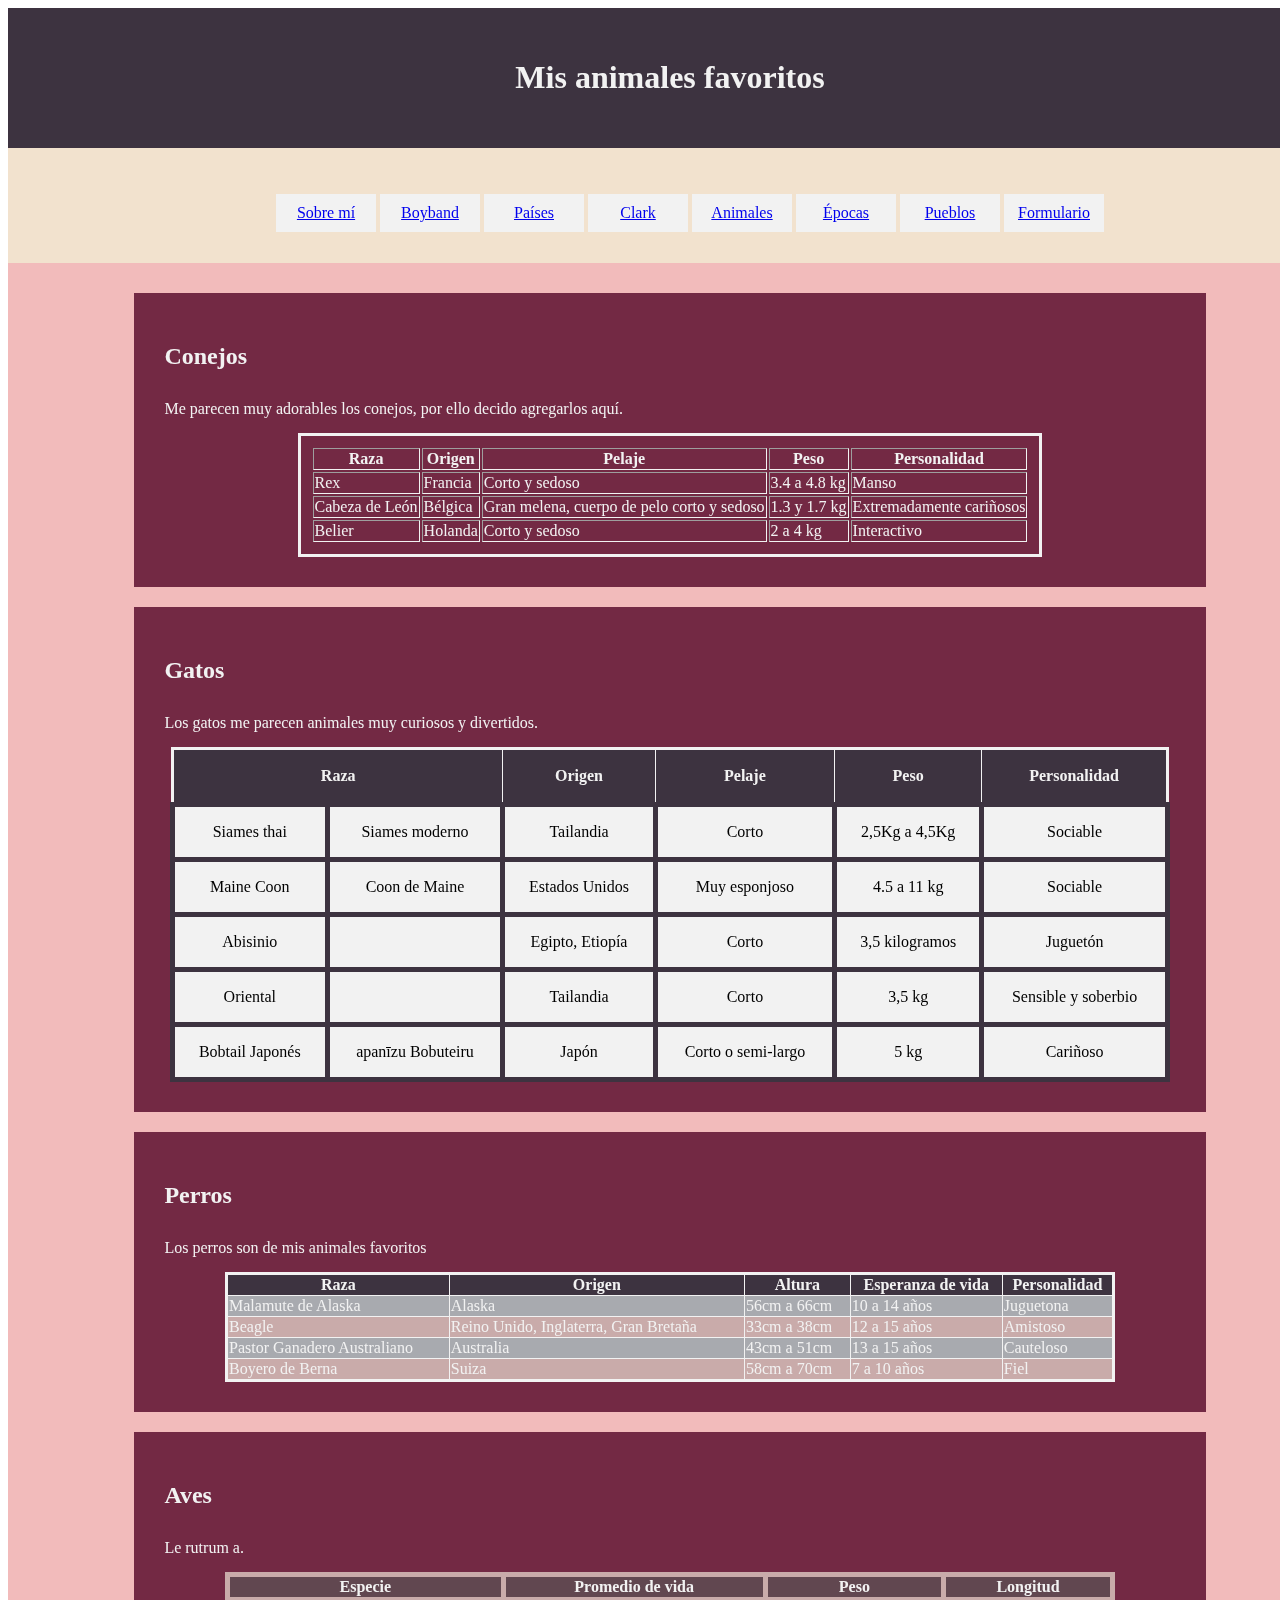
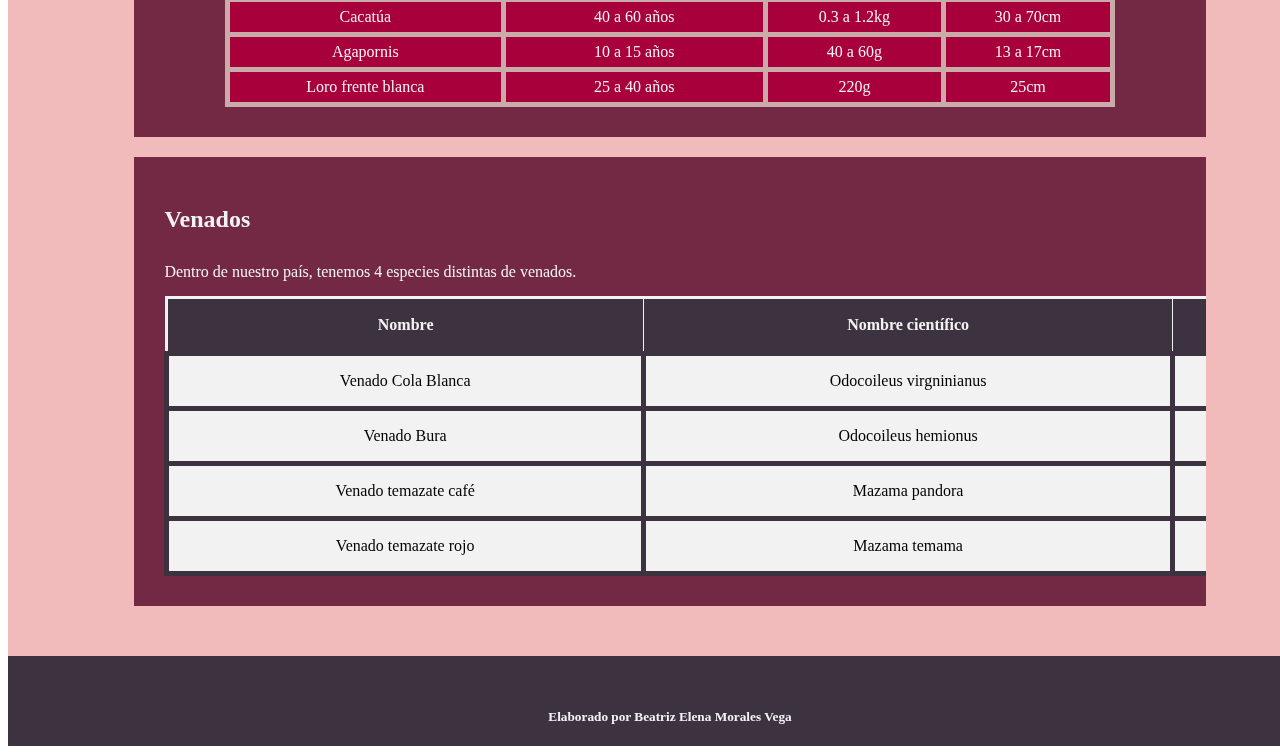
<file: tablas.html>
<!doctype html>
<html>
    <head>
        <title>Animales</title>
    <link href="css/colores_enlaces.css" rel="stylesheet" type="text/css">
    </head>
    <body>
        <header>
            <h1>Mis animales favoritos</h1>
        </header>
        <nav>
            <ul>
                <li><a href="index.html">Sobre mí</a></li>
                <li><a href="enlaces.html">Boyband</a></li>
                <li><a href="listas_css.html">Países</a></li>
                <li><a href="imagenes.html">Clark</a></li>
                <li><a href="tablas.html">Animales</a></li>
                <li><a href="audio.html">Épocas</a></li>
                <li><a href="videos.html">Pueblos</a></li>
                <li><a href="formularios.html">Formulario</a></li>
            </ul>
        </nav>
        <main>
            <section>
                <h2>Conejos</h2>
                <p>Me parecen muy adorables los conejos, por ello decido agregarlos aquí.</p>
                <table border="1">
                    <thead>
                        <tr>
                            <th>Raza</th>
                            <th>Origen</th>
                            <th>Pelaje</th>
                            <th>Peso</th>
                            <th>Personalidad</th>
                        </tr>
                    </thead>
                    <tbody>
                        <tr>
                            <td>Rex</td>
                            <td>Francia</td>
                            <td>Corto y sedoso</td>
                            <td>3.4 a 4.8 kg</td>
                            <td>Manso</td>
                        </tr>
                        <tr>
                            <td>Cabeza de León</td>
                            <td>Bélgica</td>
                            <td>Gran melena, cuerpo de pelo corto y sedoso</td>
                            <td>1.3 y 1.7 kg</td>
                            <td>Extremadamente cariñosos</td>
                        </tr>
                         <tr>
                            <td>Belier</td>
                            <td>Holanda</td>
                            <td>Corto y sedoso</td>
                            <td>2 a 4 kg</td>
                            <td>Interactivo</td>
                        </tr>
                    </tbody>
                    <tfoot></tfoot>
                </table>
            </section>
            <section>
                <h2>Gatos</h2>
                <p>Los gatos me parecen animales muy curiosos y divertidos.</p>
                 <table border="1" id="" class="tabla1">
                    <thead>
                        <tr>
                            <th colspan="2">Raza</th>
                            <th>Origen</th>
                            <th>Pelaje</th>
                            <th>Peso</th>
                            <th>Personalidad</th>
                        </tr>
                    </thead>
                    <tbody>
                        <tr>
                            <td>Siames thai</td>
                            <td>Siames moderno</td>
                            <td>Tailandia</td>
                            <td>Corto</td>
                            <td>2,5Kg a 4,5Kg</td>
                            <td>Sociable</td>
                        </tr>
                        <tr>
                            <td>Maine Coon</td>
                            <td>Coon de Maine</td>
                            <td>Estados Unidos</td>
                            <td>Muy esponjoso</td>
                            <td>4.5 a 11 kg</td>
                            <td>Sociable</td>
                        </tr>
                         <tr>
                            <td>Abisinio</td>
                            <td></td>
                            <td>Egipto, Etiopía</td>
                            <td>Corto</td>
                             <td>3,5 kilogramos</td>
                            <td>Juguetón</td>
                        </tr>
                        <tr>
                            <td>Oriental</td>
                            <td></td>
                            <td>Tailandia</td>
                            <td>Corto</td>
                            <td>3,5 kg</td>
                            <td>Sensible y soberbio</td>
                        </tr>
                         <tr>
                            <td>Bobtail Japonés</td>
                            <td>apanīzu Bobuteiru</td>
                            <td>Japón</td>
                            <td>Corto o semi-largo</td>
                            <td>5 kg</td>
                            <td>Cariñoso</td>
                        </tr>
                        </tbody>
                    <tfoot></tfoot>
                </table>
            </section>
            <section>
                <h2>Perros</h2>
                <p>Los perros son de mis animales favoritos</p>
                 <table border="1" id="tabla2">
                    <thead>
                        <tr>
                            <th>Raza</th>
                            <th>Origen</th>
                            <th>Altura</th>
                            <th>Esperanza de vida</th>
                            <th>Personalidad</th>
                        </tr>
                    </thead>
                    <tbody>
                        <tr>
                            <td>Malamute de Alaska</td>
                            <td>Alaska</td>
                            <td>56cm a 66cm</td>
                            <td>10 a 14 años</td>
                            <td>Juguetona</td>
                        </tr>
                        <tr>
                            <td>Beagle</td>
                            <td>Reino Unido, Inglaterra, Gran Bretaña</td>
                            <td>33cm a 38cm</td>
                            <td>12 a 15 años</td>
                            <td>Amistoso</td>
                        </tr>
                         <tr>
                            <td>Pastor Ganadero Australiano</td>
                            <td>Australia</td>
                            <td>43cm a 51cm</td>
                            <td>13 a 15 años</td>
                            <td>Cauteloso</td>
                        </tr>
                        <tr>
                            <td>Boyero de Berna</td>
                            <td>Suiza</td>
                            <td>58cm a 70cm</td>
                            <td>7 a 10 años</td>
                            <td>Fiel</td>
                        </tr>
                        </tbody>
                    <tfoot></tfoot>
                </table>
            </section>
            <section>
                <h2>Aves</h2>
                <p>Le rutrum a.</p>
                 <table border="1" id="tabla3">
                    <thead>
                        <tr>
                            <th>Especie</th>
                            <th>Promedio de vida</th>
                            <th>Peso</th>
                            <th>Longitud</th>
                        </tr>
                    </thead>
                    <tbody>
                        <tr>
                            <td>Cacatúa</td>
                            <td>40 a 60 años</td>
                            <td>0.3 a 1.2kg</td>
                            <td>30 a 70cm</td>
                        </tr>
                        <tr>
                            <td>Agapornis</td>
                            <td>10 a 15 años</td>
                            <td>40 a 60g</td>
                            <td>13 a 17cm</td>
                        </tr>
                         <tr>
                            <td>Loro frente blanca</td>
                            <td>25 a 40 años</td>
                            <td>220g</td>
                            <td>25cm</td>
                        </tr>
                        </tbody>
                    <tfoot></tfoot>
                </table>
            </section>
            <section style="overflow-x: auto;">
                <h2>Venados</h2>
                <p>Dentro de nuestro país, tenemos 4 especies distintas de venados.</p>
                 <table border="1" id="tabla1" class="tabla1">
                    <thead>
                        <tr>
                            <th>Nombre</th>
                            <th>Nombre científico</th>
                            <th>Estado de conservación</th>
                        </tr>
                    </thead>
                    <tbody>
                        <tr>
                            <td>Venado Cola Blanca</td>
                            <td>Odocoileus virgninianus</td>
                            <td>Estable</td>
                        </tr>
                        <tr>
                            <td>Venado Bura</td>
                            <td>Odocoileus hemionus</td>
                            <td>Estable</td>
                        </tr>
                        <tr>
                            <td>Venado temazate café</td>
                            <td>Mazama pandora</td>
                            <td>Estable</td>
                        </tr>
                        <tr>
                            <td>Venado temazate rojo</td>
                            <td>Mazama temama</td>
                            <td>Estable</td>
                        </tr>
                        </tbody>
                    <tfoot></tfoot>
                </table>
            </section>
        </main>
        <footer>
            <h5>Elaborado por Beatriz Elena Morales Vega</h5>
        </footer>
    </body>
</html>
</file>
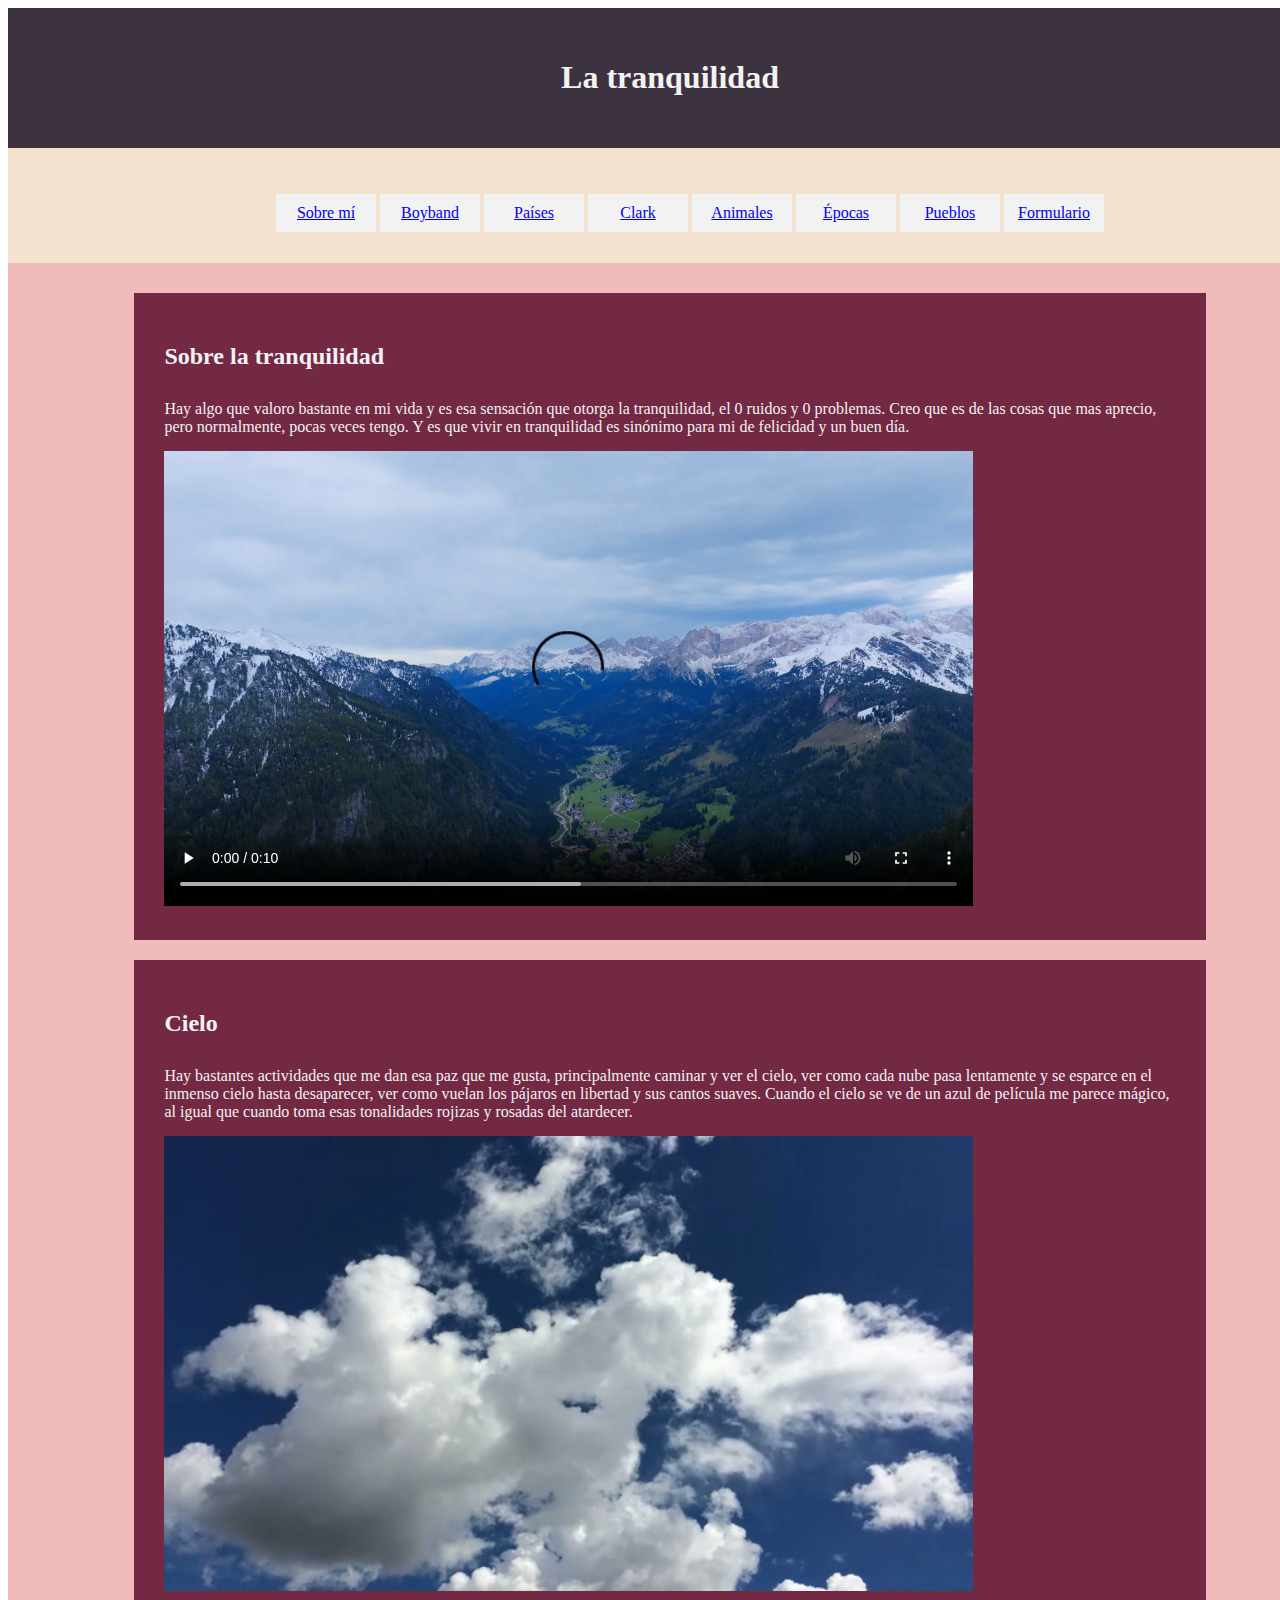
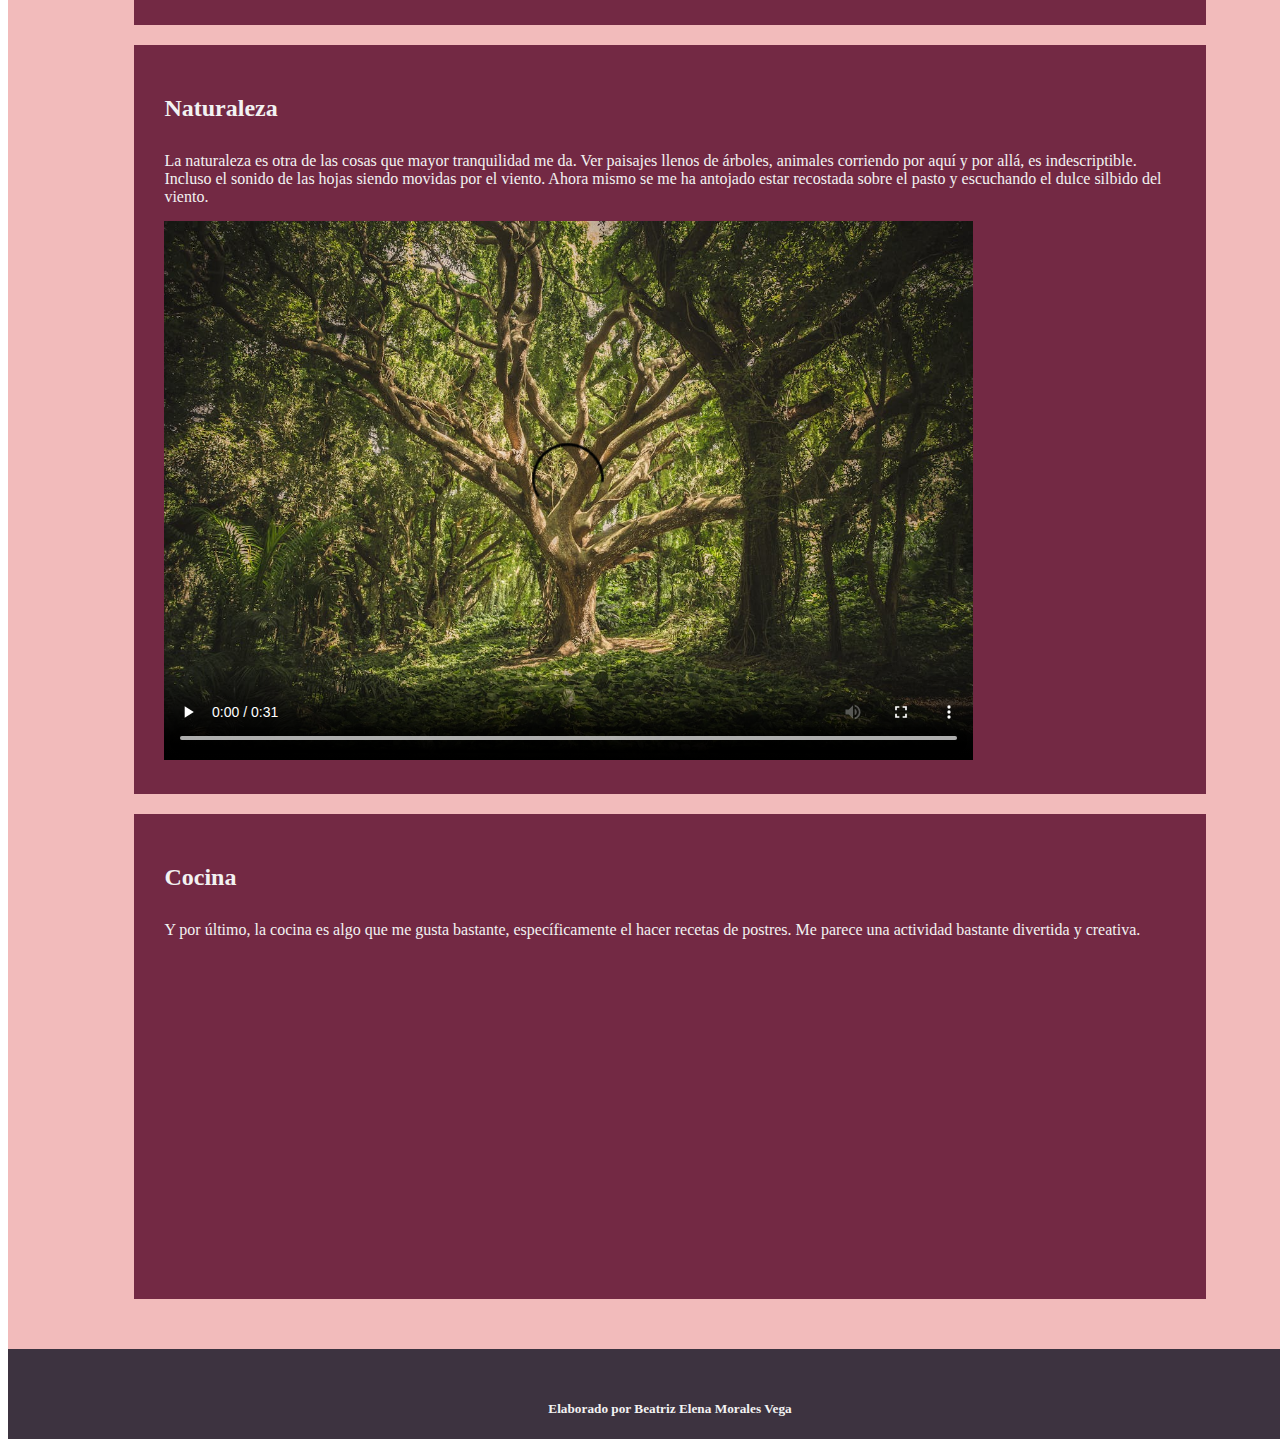
<file: videos.html>
<!doctype html>
<html>
    <head>
        <title>Video en html</title>
        <style type="text/css">
            video{
                width: 80%;
                height: auto;
                /*margin-top: 0;
                margin-bottom: 0;
                margin-left: auto;
                margin-right: auto;*/
                margin: 0 auto;
            }
            iframe{
                display: block;
                margin: 0 auto;
                
            }
        </style>
        <link href="css/colores_enlaces.css" rel="stylesheet" type="text/css">
    </head>
<body>
        <header>
            <h1>La tranquilidad</h1>
        </header>
        <nav>
            <ul>
                <li><a href="index.html">Sobre mí</a></li>
                <li><a href="enlaces.html">Boyband</a></li>
                <li><a href="listas_css.html">Países</a></li>
                <li><a href="imagenes.html">Clark</a></li>
                <li><a href="tablas.html">Animales</a></li>
                <li><a href="audio.html">Épocas</a></li>
                <li><a href="videos.html">Pueblos</a></li>
                <li><a href="formularios.html">Formulario</a></li>
            </ul>
        </nav>
        <main>
            <section>
            <h2>Sobre la tranquilidad</h2>
                <p>Hay algo que valoro bastante en mi vida y es esa sensación que otorga la tranquilidad, el 0 ruidos y 0 problemas. Creo que es de las cosas que mas aprecio, pero normalmente, pocas veces tengo. Y es que vivir en tranquilidad es sinónimo para mi de felicidad y un buen día.</p>
                <video controls>
                    <source src="videos/tranquilidad.mp4" type="video/mp4">
                    <source src="#" type="video/0gg">
                    <source src="#" type="video/webb">
                    El navegador no soporta este formato de video.
                </video>
            </section>
            
            <section>
            <h2>Cielo</h2>
                <p>Hay bastantes actividades que me dan esa paz que me gusta, principalmente caminar y ver el cielo, ver como cada nube pasa lentamente y se esparce en el inmenso cielo hasta desaparecer, ver como vuelan los pájaros en libertad y sus cantos suaves. Cuando el cielo se ve de un azul de película me parece mágico, al igual que cuando toma esas tonalidades rojizas y rosadas del atardecer.</p>
                <video autoplay loop muted>
                    <source src="videos/cielo.mp4" type="video/mp4">
                    <source src="#" type="video/0gg">
                    <source src="#" type="video/webb">
                    El navegador no soporta este formato de video.
                </video>
            </section>
            
            <section>
            <h2>Naturaleza</h2>
                <p>La naturaleza es otra de las cosas que mayor tranquilidad me da. Ver paisajes llenos de árboles, animales corriendo por aquí y por allá, es indescriptible. Incluso el sonido de las hojas siendo movidas por el viento. Ahora mismo se me ha antojado estar recostada sobre el pasto y escuchando el dulce silbido del viento.</p>
                <video controls poster="imagenes/bosquep.jpg">
                    <source src="videos/bosque.mp4" type="video/mp4">
                    <source src="#" type="video/0gg">
                    <source src="#" type="video/webb">
                    El navegador no soporta este formato de video.
                </video>
            </section>
            
            <section>
            <h2>Cocina</h2>
                <p>Y por último, la cocina es algo que me gusta bastante, específicamente el hacer recetas de postres. Me parece una actividad bastante divertida y creativa.</p>
                <iframe width="560" height="315" src="https://www.youtube.com/embed/cnH0NwpyjFU?si=ten6jcyFuU1X7uNb" title="YouTube video player" frameborder="0" allow="accelerometer; autoplay; clipboard-write; encrypted-media; gyroscope; picture-in-picture; web-share" referrerpolicy="strict-origin-when-cross-origin" allowfullscreen></iframe>
            </section>
            
        </main>
        <footer>
            <h5>Elaborado por Beatriz Elena Morales Vega</h5>
        </footer>
</body>
</html>
</file>
<file: css/colores_enlaces.css>
<style type="text/css">
            *{
                 margin:0px;
                 padding:0px;
             }
             header,nav,main,footer{
                 width: 100%;
                 margin-left: auto;
                 margin-right: auto;
                 padding: 30px;
            }
            header{
                background-color: #3D3340;
                color:#F2F2F2;
                text-align: center;
            }
             nav{
                 height:55px;
                 background-color:#F2E2CE;
                 color: #F2BBBB;
             }
             nav ul{
                text-align: center;
             }
             nav ul li{
                 display: inline-block;
                 width: 80px;
                 background-color: #F2F2F2;
                 color:#3D3340;
                 padding:10px;
             }
             main{
                 height:auto;
                 background-color:#F2BBBB;
                 color: #F2F2F2;
             }
             section{
                 width: 80%;
                 height: auto;
                 background-color:#732944;
                 margin-bottom: 20px;
                 margin-left: auto;
                 margin-right: auto;
                 padding: 30px;
             }
             footer{
                 height: 30px;
                 background-color:#3D3340;
                 color: #F2F2F2;
                 text-align: center;
             }
             img{
                display:block;
                width:400px;
                height: auto;
                margin-top: 20px;
                margin-left: auto;
                margin-right: auto;
             }
             h2{
                 margin-bottom: 30px;
             }
table{
    color: #F2F2F2;
    margin: 0 auto;
    padding: 10px;
    border: 3px solid #F2F2F2;
    border-collapse: separate;
    border-spacing: 10 px;
}
.tabla1{
    width: 1000px;
    border-collapse: collapse;
}
.tabla1 th{
    background-color: #3D3340;
    height: 50px;
}
.tabla1 tbody{
    background-color: #F2F2F2;
    color:#000000;
}
.tabla1 td{
    padding: 5px;
    text-align: center;
    height: 40px;
    margin: 20px;
}
.tabla1 td, -tabla1 th{
    border-width: 5px;
    border-style: solid;
    border-color: #3D3340;
}
#tabla1{
    width: 150%;
}
#tabla2{
    width: 890px;
    border-collapse: collapse;
}
#tabla2 thead tr th{
    background-color: #3D3340;
}
#tabla2 tr:nth-child(even){
    background-color: #C9ABAA;
    
}
#tabla2 tbody tr:nth-child(odd){
    background-color: #A8AAAF;
}

#tabla3{
    width: 890px;
    border-collapse: collapse;
}
#tabla3 thead tr th{
    background-color: #614750;
}
#tabla3 td{
    padding: 5px;
    text-align: center;
    height: 20px;
    margin: 20px;
}
#tabla3 tbody{
    background-color: #A8003A;
    color:#F2F2F2;
}
#tabla3 td, #tabla3 th{
    border-width: 5px;
    border-style: solid;
    border-color: #C9ABAA;
}
#tabla3 tr:hover{
    background-color: blueviolet;
    color: aliceblue;
}
#clarkconbufanda_img{
    width:160px;
    height:auto;
    float:right;
    padding-left: 20px;
}
p{
    margin-bottom: 15px;
}
#clarkconaretes_img{
    width: 150px;
    height: auto;
    float: left;
    padding-right: 20px;
}
#bunny_ico{
    display:block;
    margin-left: auto;
    margin-right: 0;
}
#bunny2_img{
    height: auto;
    width: 30%;
    display: block;
    margin-left: auto;
    margin-right: auto;
}
#img_filtros{
    text-align: center;
}
#img_filtros img{
    width: 30%;
    height:auto;
    margin:10px;
    display: inline-block;
}
#filtro1{
    filter: brightness(200%);
}
#filtro2{
    filter:contrast(50%);
}
#filtro3{
    filter: grayscale(100%);
}
#filtro4{
    filter:sepia(100%); 
}
#filtro5{
    filter: saturate(150%);
}
#filtro6{
    filter: opacity(40%);
}
#filtro7{
    filter: invert(100%);
}
#filtro8{
    filter: blur(5px);
}
#filtro9{
    filter: drop-shadow(8px 8px 8px red);
}
#filtro10{
    filter: sepia(90%) saturate(410%);
}
#filtro11{
    filter: hue-rotate(90deg);
}
#filtro12{
    filter: blur(1px) hue-rotate(300deg);
}
#form1 {
	width: 50%;
	padding: 30px;
	height: 255px;
	-webkit-box-sizing: border-box;
	-moz-box-sizing: border-box;
	box-sizing: border-box;
	margin-left: auto;
	margin-right: auto;
	background-color: #F594B2
}
label {
	color: #1C5560;
    font-weight: bolder;
}
#form1 input[type=text], #form1 input[type=password] {
    width: 100%;
	margin-bottom: 20px;
	padding: 10px;
	margin-top: 10px;
	background-color: #FBFFCD;
	color: #0D393E;
	-webkit-box-sizing: border-box;
	-moz-box-sizing: border-box;
	box-sizing: border-box;
}
#form1 input[type=submit] {
	margin-left: auto;
	margin-right: auto;
	display: block;
	width: 30%;
	height: 30px;
	background-color: #0D393E;
	padding: 0;
	color: #FBFFCD;
}
#form2 {
	width: 50%;
	padding: 30px;
	height: 800px;
	-webkit-box-sizing: border-box;
	-moz-box-sizing: border-box;
	box-sizing: border-box;
	margin-left: auto;
	margin-right: auto;
	background-color: #F594B2;
}
label {
	color: #1C5560;
    font-weight: bolder;
}
#form input[type=text], #form2 input[type=password] {
    width: 100%;
	margin-bottom: 20px;
	padding: 10px;
	margin-top: 10px;
	background-color: #FBFFCD;
	color: #530822;
	-webkit-box-sizing: border-box;
	-moz-box-sizing: border-box;
	box-sizing: border-box;
}
#form input[type=submit] {
	margin-left: auto;
	margin-right: auto;
	display: block;
	width: 30%;
	height: 30px;
	background-color: #0D393E;
	padding: 0;
	color: #FBFFCD;
}
#form input[type=radio] {
	margin-left: auto;
	margin-right: auto;
	display: block;
	width: 30%;
	height: 30px;
	background-color: #0D393E;
	padding: 0;
	color: #FBFFCD;
}
#form input[type=color] {
	margin-left: auto;
	margin-right: auto;
	display: block;
	width: 30%;
	height: 30px;
	background-color: #0D393E;
	padding: 0;
	color: #FBFFCD;
}
</style>
</file>
